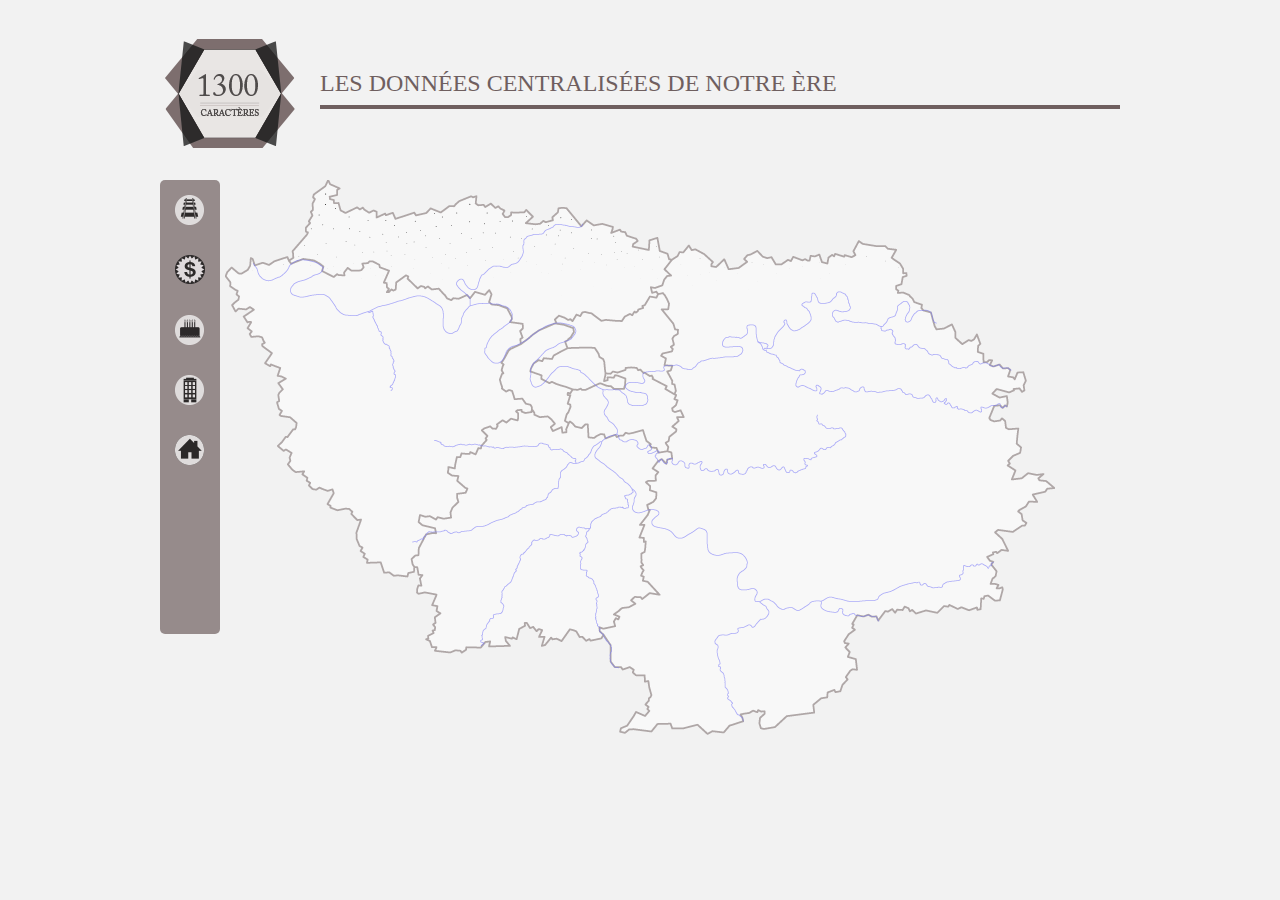
<file: index.html>
<!DOCTYPE html>
<html lang="en">
  <head>
    <meta charset="utf-8">
    <title>Treize Cents Caractères</title>

    <link href="css/style.css" rel="stylesheet" media="screen">
    <link href="css/colorbrewer.css" rel="stylesheet" media="screen">

    <script src="js/d3.v3.min.js"></script>
    <script src="js/colorbrewer.js"></script>
    <script src="js/jquery.min.js"></script>

  </head>
  <body>
    <header>
      <div id="logo">
      </div>

      <div id="title">
        Les données centralisées de notre ère
      </div>

    </header>

    <section>
      
      <div id="criterias">
        <ul>
          <li>
            <a href="#" class="first">
              <img src="img/logo-trans1.png">
              <img src="img/logo-trans2.png">
              Couverture des transports
            </a>
          </li>
          <li>
            <a href="#" class="second">
              <img src="img/dollar1.png">
              <img src="img/dollar2.png">
              Salaire médian
            </a>
          </li>
          <li>
            <a href="#" class="third">
              <img src="img/logo-birth1.png">
              <img src="img/logo-birth2.png">
              Indicateur de jeunesse
            </a>
          </li>
          <li>
            <a href="#" class="fourth">
              <img src="img/logo-build1.png">
              <img src="img/logo-build2.png">
              Logements sociaux
            </a>
          </li>
          <li>
            <a href="#" class="fifth">
              <img src="img/logo-home1.png">
              <img src="img/logo-home2.png">
              Évolution de la population
            </a>
          </li>
        </ul>

        <div id="legend">
          <svg class="default" width="30" height="120" >
            <rect class="q3-4" width="30" height="30" />
            <rect class="q2-4" width="30" height="30" y="30" />
            <rect class="q1-4" width="30" height="30" y="60" />
            <rect class="q0-4" width="30" height="30" y="90" />
          </svg>
        </div>
      </div>

      <div id="map">
      </div>

    </section>

    <script src="js/main.js"></script>
  </body>
</html>
</file>
<file: css/style.css>
text {
  text-anchor: middle;
}

.default rect {
  fill: none;
}

circle.default {
  fill: #6f5f5f;
}

html {
  background-color: #f2f2f2;
  margin: 0;
  padding: 0;

  font-family: "Trebuchet MS";
}

ul {
  list-style-type: none;
  padding: 0;
  margin: 0;
}

body {
  width: 960px;
  margin: auto;
}

a {
  color: black;
  text-decoration: none;
}

#logo {
  height: 140px;
  width: 140px;
  float: left;
  background: url("../img/logo.png");
}

header {
  margin: 20px 0;
}

header:after {
  content: "";
  display: table;
  clear: both;
}

#title {
  height: 35px;
  width: 800px;
  float: left;
  margin-left: 20px;
  font-size: 1.5rem;
  color: #6f5f5f;
  border-bottom: 4px solid #6f5f5f;
  padding-top: 50px;
  text-transform: uppercase;
}

#chooser {
  float: right;
  text-align: center; 
  padding-top: 10px;
}

#chooser li {
  height: 20px;
  width: 20px;
  display: inline-block;
  border: 1px solid #6f5f5f;
}

#chooser li#theme1 {
  background-color: white;
}

#chooser li#theme2 {
  background-color: black;
}

#criterias {
  background-color: rgba(111, 95, 95, 0.7);
  float: left;

  overflow: hidden;
  position: absolute;

  border-radius: 5px;
}

#criterias #legend {
  width: 60px;
  text-align: center;
  padding: 15px 0;
}

#criterias a {
  display: block;
  padding: 15px;
  text-transform: uppercase;
  color: white;
  opacity: 0.7;
}

#criterias a:hover {
  background-color: #6f5f5f;
  border-radius: 5px;
  opacity: 1.0;
}

#criterias a.active {
  color: black;
  opacity: 1.0;
}

#criterias li {
  white-space: nowrap;
}

#criterias li img {
  vertical-align: middle;
  width: 30px;
  margin-right: 15px;
}

#map {
  width: 830px;
  height: 555px;
  margin: auto;
}

#map img {
  width: 100%;
}
</file>
<file: css/colorbrewer.css>
/* This product includes color specifications and designs developed by Cynthia Brewer (http://colorbrewer.org/). */
.YlGn .q0-3{fill:rgb(247,252,185)}
.YlGn .q1-3{fill:rgb(173,221,142)}
.YlGn .q2-3{fill:rgb(49,163,84)}
.YlGn .q0-4{fill:rgb(255,255,204)}
.YlGn .q1-4{fill:rgb(194,230,153)}
.YlGn .q2-4{fill:rgb(120,198,121)}
.YlGn .q3-4{fill:rgb(35,132,67)}
.YlGn .q0-5{fill:rgb(255,255,204)}
.YlGn .q1-5{fill:rgb(194,230,153)}
.YlGn .q2-5{fill:rgb(120,198,121)}
.YlGn .q3-5{fill:rgb(49,163,84)}
.YlGn .q4-5{fill:rgb(0,104,55)}
.YlGn .q0-6{fill:rgb(255,255,204)}
.YlGn .q1-6{fill:rgb(217,240,163)}
.YlGn .q2-6{fill:rgb(173,221,142)}
.YlGn .q3-6{fill:rgb(120,198,121)}
.YlGn .q4-6{fill:rgb(49,163,84)}
.YlGn .q5-6{fill:rgb(0,104,55)}
.YlGn .q0-7{fill:rgb(255,255,204)}
.YlGn .q1-7{fill:rgb(217,240,163)}
.YlGn .q2-7{fill:rgb(173,221,142)}
.YlGn .q3-7{fill:rgb(120,198,121)}
.YlGn .q4-7{fill:rgb(65,171,93)}
.YlGn .q5-7{fill:rgb(35,132,67)}
.YlGn .q6-7{fill:rgb(0,90,50)}
.YlGn .q0-8{fill:rgb(255,255,229)}
.YlGn .q1-8{fill:rgb(247,252,185)}
.YlGn .q2-8{fill:rgb(217,240,163)}
.YlGn .q3-8{fill:rgb(173,221,142)}
.YlGn .q4-8{fill:rgb(120,198,121)}
.YlGn .q5-8{fill:rgb(65,171,93)}
.YlGn .q6-8{fill:rgb(35,132,67)}
.YlGn .q7-8{fill:rgb(0,90,50)}
.YlGn .q0-9{fill:rgb(255,255,229)}
.YlGn .q1-9{fill:rgb(247,252,185)}
.YlGn .q2-9{fill:rgb(217,240,163)}
.YlGn .q3-9{fill:rgb(173,221,142)}
.YlGn .q4-9{fill:rgb(120,198,121)}
.YlGn .q5-9{fill:rgb(65,171,93)}
.YlGn .q6-9{fill:rgb(35,132,67)}
.YlGn .q7-9{fill:rgb(0,104,55)}
.YlGn .q8-9{fill:rgb(0,69,41)}
.YlGnBu .q0-3{fill:rgb(237,248,177)}
.YlGnBu .q1-3{fill:rgb(127,205,187)}
.YlGnBu .q2-3{fill:rgb(44,127,184)}
.YlGnBu .q0-4{fill:rgb(255,255,204)}
.YlGnBu .q1-4{fill:rgb(161,218,180)}
.YlGnBu .q2-4{fill:rgb(65,182,196)}
.YlGnBu .q3-4{fill:rgb(34,94,168)}
.YlGnBu .q0-5{fill:rgb(255,255,204)}
.YlGnBu .q1-5{fill:rgb(161,218,180)}
.YlGnBu .q2-5{fill:rgb(65,182,196)}
.YlGnBu .q3-5{fill:rgb(44,127,184)}
.YlGnBu .q4-5{fill:rgb(37,52,148)}
.YlGnBu .q0-6{fill:rgb(255,255,204)}
.YlGnBu .q1-6{fill:rgb(199,233,180)}
.YlGnBu .q2-6{fill:rgb(127,205,187)}
.YlGnBu .q3-6{fill:rgb(65,182,196)}
.YlGnBu .q4-6{fill:rgb(44,127,184)}
.YlGnBu .q5-6{fill:rgb(37,52,148)}
.YlGnBu .q0-7{fill:rgb(255,255,204)}
.YlGnBu .q1-7{fill:rgb(199,233,180)}
.YlGnBu .q2-7{fill:rgb(127,205,187)}
.YlGnBu .q3-7{fill:rgb(65,182,196)}
.YlGnBu .q4-7{fill:rgb(29,145,192)}
.YlGnBu .q5-7{fill:rgb(34,94,168)}
.YlGnBu .q6-7{fill:rgb(12,44,132)}
.YlGnBu .q0-8{fill:rgb(255,255,217)}
.YlGnBu .q1-8{fill:rgb(237,248,177)}
.YlGnBu .q2-8{fill:rgb(199,233,180)}
.YlGnBu .q3-8{fill:rgb(127,205,187)}
.YlGnBu .q4-8{fill:rgb(65,182,196)}
.YlGnBu .q5-8{fill:rgb(29,145,192)}
.YlGnBu .q6-8{fill:rgb(34,94,168)}
.YlGnBu .q7-8{fill:rgb(12,44,132)}
.YlGnBu .q0-9{fill:rgb(255,255,217)}
.YlGnBu .q1-9{fill:rgb(237,248,177)}
.YlGnBu .q2-9{fill:rgb(199,233,180)}
.YlGnBu .q3-9{fill:rgb(127,205,187)}
.YlGnBu .q4-9{fill:rgb(65,182,196)}
.YlGnBu .q5-9{fill:rgb(29,145,192)}
.YlGnBu .q6-9{fill:rgb(34,94,168)}
.YlGnBu .q7-9{fill:rgb(37,52,148)}
.YlGnBu .q8-9{fill:rgb(8,29,88)}
.GnBu .q0-3{fill:rgb(224,243,219)}
.GnBu .q1-3{fill:rgb(168,221,181)}
.GnBu .q2-3{fill:rgb(67,162,202)}
.GnBu .q0-4{fill:rgb(240,249,232)}
.GnBu .q1-4{fill:rgb(186,228,188)}
.GnBu .q2-4{fill:rgb(123,204,196)}
.GnBu .q3-4{fill:rgb(43,140,190)}
.GnBu .q0-5{fill:rgb(240,249,232)}
.GnBu .q1-5{fill:rgb(186,228,188)}
.GnBu .q2-5{fill:rgb(123,204,196)}
.GnBu .q3-5{fill:rgb(67,162,202)}
.GnBu .q4-5{fill:rgb(8,104,172)}
.GnBu .q0-6{fill:rgb(240,249,232)}
.GnBu .q1-6{fill:rgb(204,235,197)}
.GnBu .q2-6{fill:rgb(168,221,181)}
.GnBu .q3-6{fill:rgb(123,204,196)}
.GnBu .q4-6{fill:rgb(67,162,202)}
.GnBu .q5-6{fill:rgb(8,104,172)}
.GnBu .q0-7{fill:rgb(240,249,232)}
.GnBu .q1-7{fill:rgb(204,235,197)}
.GnBu .q2-7{fill:rgb(168,221,181)}
.GnBu .q3-7{fill:rgb(123,204,196)}
.GnBu .q4-7{fill:rgb(78,179,211)}
.GnBu .q5-7{fill:rgb(43,140,190)}
.GnBu .q6-7{fill:rgb(8,88,158)}
.GnBu .q0-8{fill:rgb(247,252,240)}
.GnBu .q1-8{fill:rgb(224,243,219)}
.GnBu .q2-8{fill:rgb(204,235,197)}
.GnBu .q3-8{fill:rgb(168,221,181)}
.GnBu .q4-8{fill:rgb(123,204,196)}
.GnBu .q5-8{fill:rgb(78,179,211)}
.GnBu .q6-8{fill:rgb(43,140,190)}
.GnBu .q7-8{fill:rgb(8,88,158)}
.GnBu .q0-9{fill:rgb(247,252,240)}
.GnBu .q1-9{fill:rgb(224,243,219)}
.GnBu .q2-9{fill:rgb(204,235,197)}
.GnBu .q3-9{fill:rgb(168,221,181)}
.GnBu .q4-9{fill:rgb(123,204,196)}
.GnBu .q5-9{fill:rgb(78,179,211)}
.GnBu .q6-9{fill:rgb(43,140,190)}
.GnBu .q7-9{fill:rgb(8,104,172)}
.GnBu .q8-9{fill:rgb(8,64,129)}
.BuGn .q0-3{fill:rgb(229,245,249)}
.BuGn .q1-3{fill:rgb(153,216,201)}
.BuGn .q2-3{fill:rgb(44,162,95)}
.BuGn .q0-4{fill:rgb(237,248,251)}
.BuGn .q1-4{fill:rgb(178,226,226)}
.BuGn .q2-4{fill:rgb(102,194,164)}
.BuGn .q3-4{fill:rgb(35,139,69)}
.BuGn .q0-5{fill:rgb(237,248,251)}
.BuGn .q1-5{fill:rgb(178,226,226)}
.BuGn .q2-5{fill:rgb(102,194,164)}
.BuGn .q3-5{fill:rgb(44,162,95)}
.BuGn .q4-5{fill:rgb(0,109,44)}
.BuGn .q0-6{fill:rgb(237,248,251)}
.BuGn .q1-6{fill:rgb(204,236,230)}
.BuGn .q2-6{fill:rgb(153,216,201)}
.BuGn .q3-6{fill:rgb(102,194,164)}
.BuGn .q4-6{fill:rgb(44,162,95)}
.BuGn .q5-6{fill:rgb(0,109,44)}
.BuGn .q0-7{fill:rgb(237,248,251)}
.BuGn .q1-7{fill:rgb(204,236,230)}
.BuGn .q2-7{fill:rgb(153,216,201)}
.BuGn .q3-7{fill:rgb(102,194,164)}
.BuGn .q4-7{fill:rgb(65,174,118)}
.BuGn .q5-7{fill:rgb(35,139,69)}
.BuGn .q6-7{fill:rgb(0,88,36)}
.BuGn .q0-8{fill:rgb(247,252,253)}
.BuGn .q1-8{fill:rgb(229,245,249)}
.BuGn .q2-8{fill:rgb(204,236,230)}
.BuGn .q3-8{fill:rgb(153,216,201)}
.BuGn .q4-8{fill:rgb(102,194,164)}
.BuGn .q5-8{fill:rgb(65,174,118)}
.BuGn .q6-8{fill:rgb(35,139,69)}
.BuGn .q7-8{fill:rgb(0,88,36)}
.BuGn .q0-9{fill:rgb(247,252,253)}
.BuGn .q1-9{fill:rgb(229,245,249)}
.BuGn .q2-9{fill:rgb(204,236,230)}
.BuGn .q3-9{fill:rgb(153,216,201)}
.BuGn .q4-9{fill:rgb(102,194,164)}
.BuGn .q5-9{fill:rgb(65,174,118)}
.BuGn .q6-9{fill:rgb(35,139,69)}
.BuGn .q7-9{fill:rgb(0,109,44)}
.BuGn .q8-9{fill:rgb(0,68,27)}
.PuBuGn .q0-3{fill:rgb(236,226,240)}
.PuBuGn .q1-3{fill:rgb(166,189,219)}
.PuBuGn .q2-3{fill:rgb(28,144,153)}
.PuBuGn .q0-4{fill:rgb(246,239,247)}
.PuBuGn .q1-4{fill:rgb(189,201,225)}
.PuBuGn .q2-4{fill:rgb(103,169,207)}
.PuBuGn .q3-4{fill:rgb(2,129,138)}
.PuBuGn .q0-5{fill:rgb(246,239,247)}
.PuBuGn .q1-5{fill:rgb(189,201,225)}
.PuBuGn .q2-5{fill:rgb(103,169,207)}
.PuBuGn .q3-5{fill:rgb(28,144,153)}
.PuBuGn .q4-5{fill:rgb(1,108,89)}
.PuBuGn .q0-6{fill:rgb(246,239,247)}
.PuBuGn .q1-6{fill:rgb(208,209,230)}
.PuBuGn .q2-6{fill:rgb(166,189,219)}
.PuBuGn .q3-6{fill:rgb(103,169,207)}
.PuBuGn .q4-6{fill:rgb(28,144,153)}
.PuBuGn .q5-6{fill:rgb(1,108,89)}
.PuBuGn .q0-7{fill:rgb(246,239,247)}
.PuBuGn .q1-7{fill:rgb(208,209,230)}
.PuBuGn .q2-7{fill:rgb(166,189,219)}
.PuBuGn .q3-7{fill:rgb(103,169,207)}
.PuBuGn .q4-7{fill:rgb(54,144,192)}
.PuBuGn .q5-7{fill:rgb(2,129,138)}
.PuBuGn .q6-7{fill:rgb(1,100,80)}
.PuBuGn .q0-8{fill:rgb(255,247,251)}
.PuBuGn .q1-8{fill:rgb(236,226,240)}
.PuBuGn .q2-8{fill:rgb(208,209,230)}
.PuBuGn .q3-8{fill:rgb(166,189,219)}
.PuBuGn .q4-8{fill:rgb(103,169,207)}
.PuBuGn .q5-8{fill:rgb(54,144,192)}
.PuBuGn .q6-8{fill:rgb(2,129,138)}
.PuBuGn .q7-8{fill:rgb(1,100,80)}
.PuBuGn .q0-9{fill:rgb(255,247,251)}
.PuBuGn .q1-9{fill:rgb(236,226,240)}
.PuBuGn .q2-9{fill:rgb(208,209,230)}
.PuBuGn .q3-9{fill:rgb(166,189,219)}
.PuBuGn .q4-9{fill:rgb(103,169,207)}
.PuBuGn .q5-9{fill:rgb(54,144,192)}
.PuBuGn .q6-9{fill:rgb(2,129,138)}
.PuBuGn .q7-9{fill:rgb(1,108,89)}
.PuBuGn .q8-9{fill:rgb(1,70,54)}
.PuBu .q0-3{fill:rgb(236,231,242)}
.PuBu .q1-3{fill:rgb(166,189,219)}
.PuBu .q2-3{fill:rgb(43,140,190)}
.PuBu .q0-4{fill:rgb(241,238,246)}
.PuBu .q1-4{fill:rgb(189,201,225)}
.PuBu .q2-4{fill:rgb(116,169,207)}
.PuBu .q3-4{fill:rgb(5,112,176)}
.PuBu .q0-5{fill:rgb(241,238,246)}
.PuBu .q1-5{fill:rgb(189,201,225)}
.PuBu .q2-5{fill:rgb(116,169,207)}
.PuBu .q3-5{fill:rgb(43,140,190)}
.PuBu .q4-5{fill:rgb(4,90,141)}
.PuBu .q0-6{fill:rgb(241,238,246)}
.PuBu .q1-6{fill:rgb(208,209,230)}
.PuBu .q2-6{fill:rgb(166,189,219)}
.PuBu .q3-6{fill:rgb(116,169,207)}
.PuBu .q4-6{fill:rgb(43,140,190)}
.PuBu .q5-6{fill:rgb(4,90,141)}
.PuBu .q0-7{fill:rgb(241,238,246)}
.PuBu .q1-7{fill:rgb(208,209,230)}
.PuBu .q2-7{fill:rgb(166,189,219)}
.PuBu .q3-7{fill:rgb(116,169,207)}
.PuBu .q4-7{fill:rgb(54,144,192)}
.PuBu .q5-7{fill:rgb(5,112,176)}
.PuBu .q6-7{fill:rgb(3,78,123)}
.PuBu .q0-8{fill:rgb(255,247,251)}
.PuBu .q1-8{fill:rgb(236,231,242)}
.PuBu .q2-8{fill:rgb(208,209,230)}
.PuBu .q3-8{fill:rgb(166,189,219)}
.PuBu .q4-8{fill:rgb(116,169,207)}
.PuBu .q5-8{fill:rgb(54,144,192)}
.PuBu .q6-8{fill:rgb(5,112,176)}
.PuBu .q7-8{fill:rgb(3,78,123)}
.PuBu .q0-9{fill:rgb(255,247,251)}
.PuBu .q1-9{fill:rgb(236,231,242)}
.PuBu .q2-9{fill:rgb(208,209,230)}
.PuBu .q3-9{fill:rgb(166,189,219)}
.PuBu .q4-9{fill:rgb(116,169,207)}
.PuBu .q5-9{fill:rgb(54,144,192)}
.PuBu .q6-9{fill:rgb(5,112,176)}
.PuBu .q7-9{fill:rgb(4,90,141)}
.PuBu .q8-9{fill:rgb(2,56,88)}
.BuPu .q0-3{fill:rgb(224,236,244)}
.BuPu .q1-3{fill:rgb(158,188,218)}
.BuPu .q2-3{fill:rgb(136,86,167)}
.BuPu .q0-4{fill:rgb(237,248,251)}
.BuPu .q1-4{fill:rgb(179,205,227)}
.BuPu .q2-4{fill:rgb(140,150,198)}
.BuPu .q3-4{fill:rgb(136,65,157)}
.BuPu .q0-5{fill:rgb(237,248,251)}
.BuPu .q1-5{fill:rgb(179,205,227)}
.BuPu .q2-5{fill:rgb(140,150,198)}
.BuPu .q3-5{fill:rgb(136,86,167)}
.BuPu .q4-5{fill:rgb(129,15,124)}
.BuPu .q0-6{fill:rgb(237,248,251)}
.BuPu .q1-6{fill:rgb(191,211,230)}
.BuPu .q2-6{fill:rgb(158,188,218)}
.BuPu .q3-6{fill:rgb(140,150,198)}
.BuPu .q4-6{fill:rgb(136,86,167)}
.BuPu .q5-6{fill:rgb(129,15,124)}
.BuPu .q0-7{fill:rgb(237,248,251)}
.BuPu .q1-7{fill:rgb(191,211,230)}
.BuPu .q2-7{fill:rgb(158,188,218)}
.BuPu .q3-7{fill:rgb(140,150,198)}
.BuPu .q4-7{fill:rgb(140,107,177)}
.BuPu .q5-7{fill:rgb(136,65,157)}
.BuPu .q6-7{fill:rgb(110,1,107)}
.BuPu .q0-8{fill:rgb(247,252,253)}
.BuPu .q1-8{fill:rgb(224,236,244)}
.BuPu .q2-8{fill:rgb(191,211,230)}
.BuPu .q3-8{fill:rgb(158,188,218)}
.BuPu .q4-8{fill:rgb(140,150,198)}
.BuPu .q5-8{fill:rgb(140,107,177)}
.BuPu .q6-8{fill:rgb(136,65,157)}
.BuPu .q7-8{fill:rgb(110,1,107)}
.BuPu .q0-9{fill:rgb(247,252,253)}
.BuPu .q1-9{fill:rgb(224,236,244)}
.BuPu .q2-9{fill:rgb(191,211,230)}
.BuPu .q3-9{fill:rgb(158,188,218)}
.BuPu .q4-9{fill:rgb(140,150,198)}
.BuPu .q5-9{fill:rgb(140,107,177)}
.BuPu .q6-9{fill:rgb(136,65,157)}
.BuPu .q7-9{fill:rgb(129,15,124)}
.BuPu .q8-9{fill:rgb(77,0,75)}
.RdPu .q0-3{fill:rgb(253,224,221)}
.RdPu .q1-3{fill:rgb(250,159,181)}
.RdPu .q2-3{fill:rgb(197,27,138)}
.RdPu .q0-4{fill:rgb(254,235,226)}
.RdPu .q1-4{fill:rgb(251,180,185)}
.RdPu .q2-4{fill:rgb(247,104,161)}
.RdPu .q3-4{fill:rgb(174,1,126)}
.RdPu .q0-5{fill:rgb(254,235,226)}
.RdPu .q1-5{fill:rgb(251,180,185)}
.RdPu .q2-5{fill:rgb(247,104,161)}
.RdPu .q3-5{fill:rgb(197,27,138)}
.RdPu .q4-5{fill:rgb(122,1,119)}
.RdPu .q0-6{fill:rgb(254,235,226)}
.RdPu .q1-6{fill:rgb(252,197,192)}
.RdPu .q2-6{fill:rgb(250,159,181)}
.RdPu .q3-6{fill:rgb(247,104,161)}
.RdPu .q4-6{fill:rgb(197,27,138)}
.RdPu .q5-6{fill:rgb(122,1,119)}
.RdPu .q0-7{fill:rgb(254,235,226)}
.RdPu .q1-7{fill:rgb(252,197,192)}
.RdPu .q2-7{fill:rgb(250,159,181)}
.RdPu .q3-7{fill:rgb(247,104,161)}
.RdPu .q4-7{fill:rgb(221,52,151)}
.RdPu .q5-7{fill:rgb(174,1,126)}
.RdPu .q6-7{fill:rgb(122,1,119)}
.RdPu .q0-8{fill:rgb(255,247,243)}
.RdPu .q1-8{fill:rgb(253,224,221)}
.RdPu .q2-8{fill:rgb(252,197,192)}
.RdPu .q3-8{fill:rgb(250,159,181)}
.RdPu .q4-8{fill:rgb(247,104,161)}
.RdPu .q5-8{fill:rgb(221,52,151)}
.RdPu .q6-8{fill:rgb(174,1,126)}
.RdPu .q7-8{fill:rgb(122,1,119)}
.RdPu .q0-9{fill:rgb(255,247,243)}
.RdPu .q1-9{fill:rgb(253,224,221)}
.RdPu .q2-9{fill:rgb(252,197,192)}
.RdPu .q3-9{fill:rgb(250,159,181)}
.RdPu .q4-9{fill:rgb(247,104,161)}
.RdPu .q5-9{fill:rgb(221,52,151)}
.RdPu .q6-9{fill:rgb(174,1,126)}
.RdPu .q7-9{fill:rgb(122,1,119)}
.RdPu .q8-9{fill:rgb(73,0,106)}
.PuRd .q0-3{fill:rgb(231,225,239)}
.PuRd .q1-3{fill:rgb(201,148,199)}
.PuRd .q2-3{fill:rgb(221,28,119)}
.PuRd .q0-4{fill:rgb(241,238,246)}
.PuRd .q1-4{fill:rgb(215,181,216)}
.PuRd .q2-4{fill:rgb(223,101,176)}
.PuRd .q3-4{fill:rgb(206,18,86)}
.PuRd .q0-5{fill:rgb(241,238,246)}
.PuRd .q1-5{fill:rgb(215,181,216)}
.PuRd .q2-5{fill:rgb(223,101,176)}
.PuRd .q3-5{fill:rgb(221,28,119)}
.PuRd .q4-5{fill:rgb(152,0,67)}
.PuRd .q0-6{fill:rgb(241,238,246)}
.PuRd .q1-6{fill:rgb(212,185,218)}
.PuRd .q2-6{fill:rgb(201,148,199)}
.PuRd .q3-6{fill:rgb(223,101,176)}
.PuRd .q4-6{fill:rgb(221,28,119)}
.PuRd .q5-6{fill:rgb(152,0,67)}
.PuRd .q0-7{fill:rgb(241,238,246)}
.PuRd .q1-7{fill:rgb(212,185,218)}
.PuRd .q2-7{fill:rgb(201,148,199)}
.PuRd .q3-7{fill:rgb(223,101,176)}
.PuRd .q4-7{fill:rgb(231,41,138)}
.PuRd .q5-7{fill:rgb(206,18,86)}
.PuRd .q6-7{fill:rgb(145,0,63)}
.PuRd .q0-8{fill:rgb(247,244,249)}
.PuRd .q1-8{fill:rgb(231,225,239)}
.PuRd .q2-8{fill:rgb(212,185,218)}
.PuRd .q3-8{fill:rgb(201,148,199)}
.PuRd .q4-8{fill:rgb(223,101,176)}
.PuRd .q5-8{fill:rgb(231,41,138)}
.PuRd .q6-8{fill:rgb(206,18,86)}
.PuRd .q7-8{fill:rgb(145,0,63)}
.PuRd .q0-9{fill:rgb(247,244,249)}
.PuRd .q1-9{fill:rgb(231,225,239)}
.PuRd .q2-9{fill:rgb(212,185,218)}
.PuRd .q3-9{fill:rgb(201,148,199)}
.PuRd .q4-9{fill:rgb(223,101,176)}
.PuRd .q5-9{fill:rgb(231,41,138)}
.PuRd .q6-9{fill:rgb(206,18,86)}
.PuRd .q7-9{fill:rgb(152,0,67)}
.PuRd .q8-9{fill:rgb(103,0,31)}
.OrRd .q0-3{fill:rgb(254,232,200)}
.OrRd .q1-3{fill:rgb(253,187,132)}
.OrRd .q2-3{fill:rgb(227,74,51)}
.OrRd .q0-4{fill:rgb(254,240,217)}
.OrRd .q1-4{fill:rgb(253,204,138)}
.OrRd .q2-4{fill:rgb(252,141,89)}
.OrRd .q3-4{fill:rgb(215,48,31)}
.OrRd .q0-5{fill:rgb(254,240,217)}
.OrRd .q1-5{fill:rgb(253,204,138)}
.OrRd .q2-5{fill:rgb(252,141,89)}
.OrRd .q3-5{fill:rgb(227,74,51)}
.OrRd .q4-5{fill:rgb(179,0,0)}
.OrRd .q0-6{fill:rgb(254,240,217)}
.OrRd .q1-6{fill:rgb(253,212,158)}
.OrRd .q2-6{fill:rgb(253,187,132)}
.OrRd .q3-6{fill:rgb(252,141,89)}
.OrRd .q4-6{fill:rgb(227,74,51)}
.OrRd .q5-6{fill:rgb(179,0,0)}
.OrRd .q0-7{fill:rgb(254,240,217)}
.OrRd .q1-7{fill:rgb(253,212,158)}
.OrRd .q2-7{fill:rgb(253,187,132)}
.OrRd .q3-7{fill:rgb(252,141,89)}
.OrRd .q4-7{fill:rgb(239,101,72)}
.OrRd .q5-7{fill:rgb(215,48,31)}
.OrRd .q6-7{fill:rgb(153,0,0)}
.OrRd .q0-8{fill:rgb(255,247,236)}
.OrRd .q1-8{fill:rgb(254,232,200)}
.OrRd .q2-8{fill:rgb(253,212,158)}
.OrRd .q3-8{fill:rgb(253,187,132)}
.OrRd .q4-8{fill:rgb(252,141,89)}
.OrRd .q5-8{fill:rgb(239,101,72)}
.OrRd .q6-8{fill:rgb(215,48,31)}
.OrRd .q7-8{fill:rgb(153,0,0)}
.OrRd .q0-9{fill:rgb(255,247,236)}
.OrRd .q1-9{fill:rgb(254,232,200)}
.OrRd .q2-9{fill:rgb(253,212,158)}
.OrRd .q3-9{fill:rgb(253,187,132)}
.OrRd .q4-9{fill:rgb(252,141,89)}
.OrRd .q5-9{fill:rgb(239,101,72)}
.OrRd .q6-9{fill:rgb(215,48,31)}
.OrRd .q7-9{fill:rgb(179,0,0)}
.OrRd .q8-9{fill:rgb(127,0,0)}
.YlOrRd .q0-3{fill:rgb(255,237,160)}
.YlOrRd .q1-3{fill:rgb(254,178,76)}
.YlOrRd .q2-3{fill:rgb(240,59,32)}
.YlOrRd .q0-4{fill:rgb(255,255,178)}
.YlOrRd .q1-4{fill:rgb(254,204,92)}
.YlOrRd .q2-4{fill:rgb(253,141,60)}
.YlOrRd .q3-4{fill:rgb(227,26,28)}
.YlOrRd .q0-5{fill:rgb(255,255,178)}
.YlOrRd .q1-5{fill:rgb(254,204,92)}
.YlOrRd .q2-5{fill:rgb(253,141,60)}
.YlOrRd .q3-5{fill:rgb(240,59,32)}
.YlOrRd .q4-5{fill:rgb(189,0,38)}
.YlOrRd .q0-6{fill:rgb(255,255,178)}
.YlOrRd .q1-6{fill:rgb(254,217,118)}
.YlOrRd .q2-6{fill:rgb(254,178,76)}
.YlOrRd .q3-6{fill:rgb(253,141,60)}
.YlOrRd .q4-6{fill:rgb(240,59,32)}
.YlOrRd .q5-6{fill:rgb(189,0,38)}
.YlOrRd .q0-7{fill:rgb(255,255,178)}
.YlOrRd .q1-7{fill:rgb(254,217,118)}
.YlOrRd .q2-7{fill:rgb(254,178,76)}
.YlOrRd .q3-7{fill:rgb(253,141,60)}
.YlOrRd .q4-7{fill:rgb(252,78,42)}
.YlOrRd .q5-7{fill:rgb(227,26,28)}
.YlOrRd .q6-7{fill:rgb(177,0,38)}
.YlOrRd .q0-8{fill:rgb(255,255,204)}
.YlOrRd .q1-8{fill:rgb(255,237,160)}
.YlOrRd .q2-8{fill:rgb(254,217,118)}
.YlOrRd .q3-8{fill:rgb(254,178,76)}
.YlOrRd .q4-8{fill:rgb(253,141,60)}
.YlOrRd .q5-8{fill:rgb(252,78,42)}
.YlOrRd .q6-8{fill:rgb(227,26,28)}
.YlOrRd .q7-8{fill:rgb(177,0,38)}
.YlOrRd .q0-9{fill:rgb(255,255,204)}
.YlOrRd .q1-9{fill:rgb(255,237,160)}
.YlOrRd .q2-9{fill:rgb(254,217,118)}
.YlOrRd .q3-9{fill:rgb(254,178,76)}
.YlOrRd .q4-9{fill:rgb(253,141,60)}
.YlOrRd .q5-9{fill:rgb(252,78,42)}
.YlOrRd .q6-9{fill:rgb(227,26,28)}
.YlOrRd .q7-9{fill:rgb(189,0,38)}
.YlOrRd .q8-9{fill:rgb(128,0,38)}
.YlOrBr .q0-3{fill:rgb(255,247,188)}
.YlOrBr .q1-3{fill:rgb(254,196,79)}
.YlOrBr .q2-3{fill:rgb(217,95,14)}
.YlOrBr .q0-4{fill:rgb(255,255,212)}
.YlOrBr .q1-4{fill:rgb(254,217,142)}
.YlOrBr .q2-4{fill:rgb(254,153,41)}
.YlOrBr .q3-4{fill:rgb(204,76,2)}
.YlOrBr .q0-5{fill:rgb(255,255,212)}
.YlOrBr .q1-5{fill:rgb(254,217,142)}
.YlOrBr .q2-5{fill:rgb(254,153,41)}
.YlOrBr .q3-5{fill:rgb(217,95,14)}
.YlOrBr .q4-5{fill:rgb(153,52,4)}
.YlOrBr .q0-6{fill:rgb(255,255,212)}
.YlOrBr .q1-6{fill:rgb(254,227,145)}
.YlOrBr .q2-6{fill:rgb(254,196,79)}
.YlOrBr .q3-6{fill:rgb(254,153,41)}
.YlOrBr .q4-6{fill:rgb(217,95,14)}
.YlOrBr .q5-6{fill:rgb(153,52,4)}
.YlOrBr .q0-7{fill:rgb(255,255,212)}
.YlOrBr .q1-7{fill:rgb(254,227,145)}
.YlOrBr .q2-7{fill:rgb(254,196,79)}
.YlOrBr .q3-7{fill:rgb(254,153,41)}
.YlOrBr .q4-7{fill:rgb(236,112,20)}
.YlOrBr .q5-7{fill:rgb(204,76,2)}
.YlOrBr .q6-7{fill:rgb(140,45,4)}
.YlOrBr .q0-8{fill:rgb(255,255,229)}
.YlOrBr .q1-8{fill:rgb(255,247,188)}
.YlOrBr .q2-8{fill:rgb(254,227,145)}
.YlOrBr .q3-8{fill:rgb(254,196,79)}
.YlOrBr .q4-8{fill:rgb(254,153,41)}
.YlOrBr .q5-8{fill:rgb(236,112,20)}
.YlOrBr .q6-8{fill:rgb(204,76,2)}
.YlOrBr .q7-8{fill:rgb(140,45,4)}
.YlOrBr .q0-9{fill:rgb(255,255,229)}
.YlOrBr .q1-9{fill:rgb(255,247,188)}
.YlOrBr .q2-9{fill:rgb(254,227,145)}
.YlOrBr .q3-9{fill:rgb(254,196,79)}
.YlOrBr .q4-9{fill:rgb(254,153,41)}
.YlOrBr .q5-9{fill:rgb(236,112,20)}
.YlOrBr .q6-9{fill:rgb(204,76,2)}
.YlOrBr .q7-9{fill:rgb(153,52,4)}
.YlOrBr .q8-9{fill:rgb(102,37,6)}
.Purples .q0-3{fill:rgb(239,237,245)}
.Purples .q1-3{fill:rgb(188,189,220)}
.Purples .q2-3{fill:rgb(117,107,177)}
.Purples .q0-4{fill:rgb(242,240,247)}
.Purples .q1-4{fill:rgb(203,201,226)}
.Purples .q2-4{fill:rgb(158,154,200)}
.Purples .q3-4{fill:rgb(106,81,163)}
.Purples .q0-5{fill:rgb(242,240,247)}
.Purples .q1-5{fill:rgb(203,201,226)}
.Purples .q2-5{fill:rgb(158,154,200)}
.Purples .q3-5{fill:rgb(117,107,177)}
.Purples .q4-5{fill:rgb(84,39,143)}
.Purples .q0-6{fill:rgb(242,240,247)}
.Purples .q1-6{fill:rgb(218,218,235)}
.Purples .q2-6{fill:rgb(188,189,220)}
.Purples .q3-6{fill:rgb(158,154,200)}
.Purples .q4-6{fill:rgb(117,107,177)}
.Purples .q5-6{fill:rgb(84,39,143)}
.Purples .q0-7{fill:rgb(242,240,247)}
.Purples .q1-7{fill:rgb(218,218,235)}
.Purples .q2-7{fill:rgb(188,189,220)}
.Purples .q3-7{fill:rgb(158,154,200)}
.Purples .q4-7{fill:rgb(128,125,186)}
.Purples .q5-7{fill:rgb(106,81,163)}
.Purples .q6-7{fill:rgb(74,20,134)}
.Purples .q0-8{fill:rgb(252,251,253)}
.Purples .q1-8{fill:rgb(239,237,245)}
.Purples .q2-8{fill:rgb(218,218,235)}
.Purples .q3-8{fill:rgb(188,189,220)}
.Purples .q4-8{fill:rgb(158,154,200)}
.Purples .q5-8{fill:rgb(128,125,186)}
.Purples .q6-8{fill:rgb(106,81,163)}
.Purples .q7-8{fill:rgb(74,20,134)}
.Purples .q0-9{fill:rgb(252,251,253)}
.Purples .q1-9{fill:rgb(239,237,245)}
.Purples .q2-9{fill:rgb(218,218,235)}
.Purples .q3-9{fill:rgb(188,189,220)}
.Purples .q4-9{fill:rgb(158,154,200)}
.Purples .q5-9{fill:rgb(128,125,186)}
.Purples .q6-9{fill:rgb(106,81,163)}
.Purples .q7-9{fill:rgb(84,39,143)}
.Purples .q8-9{fill:rgb(63,0,125)}
.Blues .q0-3{fill:rgb(222,235,247)}
.Blues .q1-3{fill:rgb(158,202,225)}
.Blues .q2-3{fill:rgb(49,130,189)}
.Blues .q0-4{fill:rgb(239,243,255)}
.Blues .q1-4{fill:rgb(189,215,231)}
.Blues .q2-4{fill:rgb(107,174,214)}
.Blues .q3-4{fill:rgb(33,113,181)}
.Blues .q0-5{fill:rgb(239,243,255)}
.Blues .q1-5{fill:rgb(189,215,231)}
.Blues .q2-5{fill:rgb(107,174,214)}
.Blues .q3-5{fill:rgb(49,130,189)}
.Blues .q4-5{fill:rgb(8,81,156)}
.Blues .q0-6{fill:rgb(239,243,255)}
.Blues .q1-6{fill:rgb(198,219,239)}
.Blues .q2-6{fill:rgb(158,202,225)}
.Blues .q3-6{fill:rgb(107,174,214)}
.Blues .q4-6{fill:rgb(49,130,189)}
.Blues .q5-6{fill:rgb(8,81,156)}
.Blues .q0-7{fill:rgb(239,243,255)}
.Blues .q1-7{fill:rgb(198,219,239)}
.Blues .q2-7{fill:rgb(158,202,225)}
.Blues .q3-7{fill:rgb(107,174,214)}
.Blues .q4-7{fill:rgb(66,146,198)}
.Blues .q5-7{fill:rgb(33,113,181)}
.Blues .q6-7{fill:rgb(8,69,148)}
.Blues .q0-8{fill:rgb(247,251,255)}
.Blues .q1-8{fill:rgb(222,235,247)}
.Blues .q2-8{fill:rgb(198,219,239)}
.Blues .q3-8{fill:rgb(158,202,225)}
.Blues .q4-8{fill:rgb(107,174,214)}
.Blues .q5-8{fill:rgb(66,146,198)}
.Blues .q6-8{fill:rgb(33,113,181)}
.Blues .q7-8{fill:rgb(8,69,148)}
.Blues .q0-9{fill:rgb(247,251,255)}
.Blues .q1-9{fill:rgb(222,235,247)}
.Blues .q2-9{fill:rgb(198,219,239)}
.Blues .q3-9{fill:rgb(158,202,225)}
.Blues .q4-9{fill:rgb(107,174,214)}
.Blues .q5-9{fill:rgb(66,146,198)}
.Blues .q6-9{fill:rgb(33,113,181)}
.Blues .q7-9{fill:rgb(8,81,156)}
.Blues .q8-9{fill:rgb(8,48,107)}
.Greens .q0-3{fill:rgb(229,245,224)}
.Greens .q1-3{fill:rgb(161,217,155)}
.Greens .q2-3{fill:rgb(49,163,84)}
.Greens .q0-4{fill:rgb(237,248,233)}
.Greens .q1-4{fill:rgb(186,228,179)}
.Greens .q2-4{fill:rgb(116,196,118)}
.Greens .q3-4{fill:rgb(35,139,69)}
.Greens .q0-5{fill:rgb(237,248,233)}
.Greens .q1-5{fill:rgb(186,228,179)}
.Greens .q2-5{fill:rgb(116,196,118)}
.Greens .q3-5{fill:rgb(49,163,84)}
.Greens .q4-5{fill:rgb(0,109,44)}
.Greens .q0-6{fill:rgb(237,248,233)}
.Greens .q1-6{fill:rgb(199,233,192)}
.Greens .q2-6{fill:rgb(161,217,155)}
.Greens .q3-6{fill:rgb(116,196,118)}
.Greens .q4-6{fill:rgb(49,163,84)}
.Greens .q5-6{fill:rgb(0,109,44)}
.Greens .q0-7{fill:rgb(237,248,233)}
.Greens .q1-7{fill:rgb(199,233,192)}
.Greens .q2-7{fill:rgb(161,217,155)}
.Greens .q3-7{fill:rgb(116,196,118)}
.Greens .q4-7{fill:rgb(65,171,93)}
.Greens .q5-7{fill:rgb(35,139,69)}
.Greens .q6-7{fill:rgb(0,90,50)}
.Greens .q0-8{fill:rgb(247,252,245)}
.Greens .q1-8{fill:rgb(229,245,224)}
.Greens .q2-8{fill:rgb(199,233,192)}
.Greens .q3-8{fill:rgb(161,217,155)}
.Greens .q4-8{fill:rgb(116,196,118)}
.Greens .q5-8{fill:rgb(65,171,93)}
.Greens .q6-8{fill:rgb(35,139,69)}
.Greens .q7-8{fill:rgb(0,90,50)}
.Greens .q0-9{fill:rgb(247,252,245)}
.Greens .q1-9{fill:rgb(229,245,224)}
.Greens .q2-9{fill:rgb(199,233,192)}
.Greens .q3-9{fill:rgb(161,217,155)}
.Greens .q4-9{fill:rgb(116,196,118)}
.Greens .q5-9{fill:rgb(65,171,93)}
.Greens .q6-9{fill:rgb(35,139,69)}
.Greens .q7-9{fill:rgb(0,109,44)}
.Greens .q8-9{fill:rgb(0,68,27)}
.Oranges .q0-3{fill:rgb(254,230,206)}
.Oranges .q1-3{fill:rgb(253,174,107)}
.Oranges .q2-3{fill:rgb(230,85,13)}
.Oranges .q0-4{fill:rgb(254,237,222)}
.Oranges .q1-4{fill:rgb(253,190,133)}
.Oranges .q2-4{fill:rgb(253,141,60)}
.Oranges .q3-4{fill:rgb(217,71,1)}
.Oranges .q0-5{fill:rgb(254,237,222)}
.Oranges .q1-5{fill:rgb(253,190,133)}
.Oranges .q2-5{fill:rgb(253,141,60)}
.Oranges .q3-5{fill:rgb(230,85,13)}
.Oranges .q4-5{fill:rgb(166,54,3)}
.Oranges .q0-6{fill:rgb(254,237,222)}
.Oranges .q1-6{fill:rgb(253,208,162)}
.Oranges .q2-6{fill:rgb(253,174,107)}
.Oranges .q3-6{fill:rgb(253,141,60)}
.Oranges .q4-6{fill:rgb(230,85,13)}
.Oranges .q5-6{fill:rgb(166,54,3)}
.Oranges .q0-7{fill:rgb(254,237,222)}
.Oranges .q1-7{fill:rgb(253,208,162)}
.Oranges .q2-7{fill:rgb(253,174,107)}
.Oranges .q3-7{fill:rgb(253,141,60)}
.Oranges .q4-7{fill:rgb(241,105,19)}
.Oranges .q5-7{fill:rgb(217,72,1)}
.Oranges .q6-7{fill:rgb(140,45,4)}
.Oranges .q0-8{fill:rgb(255,245,235)}
.Oranges .q1-8{fill:rgb(254,230,206)}
.Oranges .q2-8{fill:rgb(253,208,162)}
.Oranges .q3-8{fill:rgb(253,174,107)}
.Oranges .q4-8{fill:rgb(253,141,60)}
.Oranges .q5-8{fill:rgb(241,105,19)}
.Oranges .q6-8{fill:rgb(217,72,1)}
.Oranges .q7-8{fill:rgb(140,45,4)}
.Oranges .q0-9{fill:rgb(255,245,235)}
.Oranges .q1-9{fill:rgb(254,230,206)}
.Oranges .q2-9{fill:rgb(253,208,162)}
.Oranges .q3-9{fill:rgb(253,174,107)}
.Oranges .q4-9{fill:rgb(253,141,60)}
.Oranges .q5-9{fill:rgb(241,105,19)}
.Oranges .q6-9{fill:rgb(217,72,1)}
.Oranges .q7-9{fill:rgb(166,54,3)}
.Oranges .q8-9{fill:rgb(127,39,4)}
.Reds .q0-3{fill:rgb(254,224,210)}
.Reds .q1-3{fill:rgb(252,146,114)}
.Reds .q2-3{fill:rgb(222,45,38)}
.Reds .q0-4{fill:rgb(254,229,217)}
.Reds .q1-4{fill:rgb(252,174,145)}
.Reds .q2-4{fill:rgb(251,106,74)}
.Reds .q3-4{fill:rgb(203,24,29)}
.Reds .q0-5{fill:rgb(254,229,217)}
.Reds .q1-5{fill:rgb(252,174,145)}
.Reds .q2-5{fill:rgb(251,106,74)}
.Reds .q3-5{fill:rgb(222,45,38)}
.Reds .q4-5{fill:rgb(165,15,21)}
.Reds .q0-6{fill:rgb(254,229,217)}
.Reds .q1-6{fill:rgb(252,187,161)}
.Reds .q2-6{fill:rgb(252,146,114)}
.Reds .q3-6{fill:rgb(251,106,74)}
.Reds .q4-6{fill:rgb(222,45,38)}
.Reds .q5-6{fill:rgb(165,15,21)}
.Reds .q0-7{fill:rgb(254,229,217)}
.Reds .q1-7{fill:rgb(252,187,161)}
.Reds .q2-7{fill:rgb(252,146,114)}
.Reds .q3-7{fill:rgb(251,106,74)}
.Reds .q4-7{fill:rgb(239,59,44)}
.Reds .q5-7{fill:rgb(203,24,29)}
.Reds .q6-7{fill:rgb(153,0,13)}
.Reds .q0-8{fill:rgb(255,245,240)}
.Reds .q1-8{fill:rgb(254,224,210)}
.Reds .q2-8{fill:rgb(252,187,161)}
.Reds .q3-8{fill:rgb(252,146,114)}
.Reds .q4-8{fill:rgb(251,106,74)}
.Reds .q5-8{fill:rgb(239,59,44)}
.Reds .q6-8{fill:rgb(203,24,29)}
.Reds .q7-8{fill:rgb(153,0,13)}
.Reds .q0-9{fill:rgb(255,245,240)}
.Reds .q1-9{fill:rgb(254,224,210)}
.Reds .q2-9{fill:rgb(252,187,161)}
.Reds .q3-9{fill:rgb(252,146,114)}
.Reds .q4-9{fill:rgb(251,106,74)}
.Reds .q5-9{fill:rgb(239,59,44)}
.Reds .q6-9{fill:rgb(203,24,29)}
.Reds .q7-9{fill:rgb(165,15,21)}
.Reds .q8-9{fill:rgb(103,0,13)}
.Greys .q0-3{fill:rgb(240,240,240)}
.Greys .q1-3{fill:rgb(189,189,189)}
.Greys .q2-3{fill:rgb(99,99,99)}
.Greys .q0-4{fill:rgb(247,247,247)}
.Greys .q1-4{fill:rgb(204,204,204)}
.Greys .q2-4{fill:rgb(150,150,150)}
.Greys .q3-4{fill:rgb(82,82,82)}
.Greys .q0-5{fill:rgb(247,247,247)}
.Greys .q1-5{fill:rgb(204,204,204)}
.Greys .q2-5{fill:rgb(150,150,150)}
.Greys .q3-5{fill:rgb(99,99,99)}
.Greys .q4-5{fill:rgb(37,37,37)}
.Greys .q0-6{fill:rgb(247,247,247)}
.Greys .q1-6{fill:rgb(217,217,217)}
.Greys .q2-6{fill:rgb(189,189,189)}
.Greys .q3-6{fill:rgb(150,150,150)}
.Greys .q4-6{fill:rgb(99,99,99)}
.Greys .q5-6{fill:rgb(37,37,37)}
.Greys .q0-7{fill:rgb(247,247,247)}
.Greys .q1-7{fill:rgb(217,217,217)}
.Greys .q2-7{fill:rgb(189,189,189)}
.Greys .q3-7{fill:rgb(150,150,150)}
.Greys .q4-7{fill:rgb(115,115,115)}
.Greys .q5-7{fill:rgb(82,82,82)}
.Greys .q6-7{fill:rgb(37,37,37)}
.Greys .q0-8{fill:rgb(255,255,255)}
.Greys .q1-8{fill:rgb(240,240,240)}
.Greys .q2-8{fill:rgb(217,217,217)}
.Greys .q3-8{fill:rgb(189,189,189)}
.Greys .q4-8{fill:rgb(150,150,150)}
.Greys .q5-8{fill:rgb(115,115,115)}
.Greys .q6-8{fill:rgb(82,82,82)}
.Greys .q7-8{fill:rgb(37,37,37)}
.Greys .q0-9{fill:rgb(255,255,255)}
.Greys .q1-9{fill:rgb(240,240,240)}
.Greys .q2-9{fill:rgb(217,217,217)}
.Greys .q3-9{fill:rgb(189,189,189)}
.Greys .q4-9{fill:rgb(150,150,150)}
.Greys .q5-9{fill:rgb(115,115,115)}
.Greys .q6-9{fill:rgb(82,82,82)}
.Greys .q7-9{fill:rgb(37,37,37)}
.Greys .q8-9{fill:rgb(0,0,0)}
.PuOr .q0-3{fill:rgb(241,163,64)}
.PuOr .q1-3{fill:rgb(247,247,247)}
.PuOr .q2-3{fill:rgb(153,142,195)}
.PuOr .q0-4{fill:rgb(230,97,1)}
.PuOr .q1-4{fill:rgb(253,184,99)}
.PuOr .q2-4{fill:rgb(178,171,210)}
.PuOr .q3-4{fill:rgb(94,60,153)}
.PuOr .q0-5{fill:rgb(230,97,1)}
.PuOr .q1-5{fill:rgb(253,184,99)}
.PuOr .q2-5{fill:rgb(247,247,247)}
.PuOr .q3-5{fill:rgb(178,171,210)}
.PuOr .q4-5{fill:rgb(94,60,153)}
.PuOr .q0-6{fill:rgb(179,88,6)}
.PuOr .q1-6{fill:rgb(241,163,64)}
.PuOr .q2-6{fill:rgb(254,224,182)}
.PuOr .q3-6{fill:rgb(216,218,235)}
.PuOr .q4-6{fill:rgb(153,142,195)}
.PuOr .q5-6{fill:rgb(84,39,136)}
.PuOr .q0-7{fill:rgb(179,88,6)}
.PuOr .q1-7{fill:rgb(241,163,64)}
.PuOr .q2-7{fill:rgb(254,224,182)}
.PuOr .q3-7{fill:rgb(247,247,247)}
.PuOr .q4-7{fill:rgb(216,218,235)}
.PuOr .q5-7{fill:rgb(153,142,195)}
.PuOr .q6-7{fill:rgb(84,39,136)}
.PuOr .q0-8{fill:rgb(179,88,6)}
.PuOr .q1-8{fill:rgb(224,130,20)}
.PuOr .q2-8{fill:rgb(253,184,99)}
.PuOr .q3-8{fill:rgb(254,224,182)}
.PuOr .q4-8{fill:rgb(216,218,235)}
.PuOr .q5-8{fill:rgb(178,171,210)}
.PuOr .q6-8{fill:rgb(128,115,172)}
.PuOr .q7-8{fill:rgb(84,39,136)}
.PuOr .q0-9{fill:rgb(179,88,6)}
.PuOr .q1-9{fill:rgb(224,130,20)}
.PuOr .q2-9{fill:rgb(253,184,99)}
.PuOr .q3-9{fill:rgb(254,224,182)}
.PuOr .q4-9{fill:rgb(247,247,247)}
.PuOr .q5-9{fill:rgb(216,218,235)}
.PuOr .q6-9{fill:rgb(178,171,210)}
.PuOr .q7-9{fill:rgb(128,115,172)}
.PuOr .q8-9{fill:rgb(84,39,136)}
.PuOr .q0-10{fill:rgb(127,59,8)}
.PuOr .q1-10{fill:rgb(179,88,6)}
.PuOr .q2-10{fill:rgb(224,130,20)}
.PuOr .q3-10{fill:rgb(253,184,99)}
.PuOr .q4-10{fill:rgb(254,224,182)}
.PuOr .q5-10{fill:rgb(216,218,235)}
.PuOr .q6-10{fill:rgb(178,171,210)}
.PuOr .q7-10{fill:rgb(128,115,172)}
.PuOr .q8-10{fill:rgb(84,39,136)}
.PuOr .q9-10{fill:rgb(45,0,75)}
.PuOr .q0-11{fill:rgb(127,59,8)}
.PuOr .q1-11{fill:rgb(179,88,6)}
.PuOr .q2-11{fill:rgb(224,130,20)}
.PuOr .q3-11{fill:rgb(253,184,99)}
.PuOr .q4-11{fill:rgb(254,224,182)}
.PuOr .q5-11{fill:rgb(247,247,247)}
.PuOr .q6-11{fill:rgb(216,218,235)}
.PuOr .q7-11{fill:rgb(178,171,210)}
.PuOr .q8-11{fill:rgb(128,115,172)}
.PuOr .q9-11{fill:rgb(84,39,136)}
.PuOr .q10-11{fill:rgb(45,0,75)}
.BrBG .q0-3{fill:rgb(216,179,101)}
.BrBG .q1-3{fill:rgb(245,245,245)}
.BrBG .q2-3{fill:rgb(90,180,172)}
.BrBG .q0-4{fill:rgb(166,97,26)}
.BrBG .q1-4{fill:rgb(223,194,125)}
.BrBG .q2-4{fill:rgb(128,205,193)}
.BrBG .q3-4{fill:rgb(1,133,113)}
.BrBG .q0-5{fill:rgb(166,97,26)}
.BrBG .q1-5{fill:rgb(223,194,125)}
.BrBG .q2-5{fill:rgb(245,245,245)}
.BrBG .q3-5{fill:rgb(128,205,193)}
.BrBG .q4-5{fill:rgb(1,133,113)}
.BrBG .q0-6{fill:rgb(140,81,10)}
.BrBG .q1-6{fill:rgb(216,179,101)}
.BrBG .q2-6{fill:rgb(246,232,195)}
.BrBG .q3-6{fill:rgb(199,234,229)}
.BrBG .q4-6{fill:rgb(90,180,172)}
.BrBG .q5-6{fill:rgb(1,102,94)}
.BrBG .q0-7{fill:rgb(140,81,10)}
.BrBG .q1-7{fill:rgb(216,179,101)}
.BrBG .q2-7{fill:rgb(246,232,195)}
.BrBG .q3-7{fill:rgb(245,245,245)}
.BrBG .q4-7{fill:rgb(199,234,229)}
.BrBG .q5-7{fill:rgb(90,180,172)}
.BrBG .q6-7{fill:rgb(1,102,94)}
.BrBG .q0-8{fill:rgb(140,81,10)}
.BrBG .q1-8{fill:rgb(191,129,45)}
.BrBG .q2-8{fill:rgb(223,194,125)}
.BrBG .q3-8{fill:rgb(246,232,195)}
.BrBG .q4-8{fill:rgb(199,234,229)}
.BrBG .q5-8{fill:rgb(128,205,193)}
.BrBG .q6-8{fill:rgb(53,151,143)}
.BrBG .q7-8{fill:rgb(1,102,94)}
.BrBG .q0-9{fill:rgb(140,81,10)}
.BrBG .q1-9{fill:rgb(191,129,45)}
.BrBG .q2-9{fill:rgb(223,194,125)}
.BrBG .q3-9{fill:rgb(246,232,195)}
.BrBG .q4-9{fill:rgb(245,245,245)}
.BrBG .q5-9{fill:rgb(199,234,229)}
.BrBG .q6-9{fill:rgb(128,205,193)}
.BrBG .q7-9{fill:rgb(53,151,143)}
.BrBG .q8-9{fill:rgb(1,102,94)}
.BrBG .q0-10{fill:rgb(84,48,5)}
.BrBG .q1-10{fill:rgb(140,81,10)}
.BrBG .q2-10{fill:rgb(191,129,45)}
.BrBG .q3-10{fill:rgb(223,194,125)}
.BrBG .q4-10{fill:rgb(246,232,195)}
.BrBG .q5-10{fill:rgb(199,234,229)}
.BrBG .q6-10{fill:rgb(128,205,193)}
.BrBG .q7-10{fill:rgb(53,151,143)}
.BrBG .q8-10{fill:rgb(1,102,94)}
.BrBG .q9-10{fill:rgb(0,60,48)}
.BrBG .q0-11{fill:rgb(84,48,5)}
.BrBG .q1-11{fill:rgb(140,81,10)}
.BrBG .q2-11{fill:rgb(191,129,45)}
.BrBG .q3-11{fill:rgb(223,194,125)}
.BrBG .q4-11{fill:rgb(246,232,195)}
.BrBG .q5-11{fill:rgb(245,245,245)}
.BrBG .q6-11{fill:rgb(199,234,229)}
.BrBG .q7-11{fill:rgb(128,205,193)}
.BrBG .q8-11{fill:rgb(53,151,143)}
.BrBG .q9-11{fill:rgb(1,102,94)}
.BrBG .q10-11{fill:rgb(0,60,48)}
.PRGn .q0-3{fill:rgb(175,141,195)}
.PRGn .q1-3{fill:rgb(247,247,247)}
.PRGn .q2-3{fill:rgb(127,191,123)}
.PRGn .q0-4{fill:rgb(123,50,148)}
.PRGn .q1-4{fill:rgb(194,165,207)}
.PRGn .q2-4{fill:rgb(166,219,160)}
.PRGn .q3-4{fill:rgb(0,136,55)}
.PRGn .q0-5{fill:rgb(123,50,148)}
.PRGn .q1-5{fill:rgb(194,165,207)}
.PRGn .q2-5{fill:rgb(247,247,247)}
.PRGn .q3-5{fill:rgb(166,219,160)}
.PRGn .q4-5{fill:rgb(0,136,55)}
.PRGn .q0-6{fill:rgb(118,42,131)}
.PRGn .q1-6{fill:rgb(175,141,195)}
.PRGn .q2-6{fill:rgb(231,212,232)}
.PRGn .q3-6{fill:rgb(217,240,211)}
.PRGn .q4-6{fill:rgb(127,191,123)}
.PRGn .q5-6{fill:rgb(27,120,55)}
.PRGn .q0-7{fill:rgb(118,42,131)}
.PRGn .q1-7{fill:rgb(175,141,195)}
.PRGn .q2-7{fill:rgb(231,212,232)}
.PRGn .q3-7{fill:rgb(247,247,247)}
.PRGn .q4-7{fill:rgb(217,240,211)}
.PRGn .q5-7{fill:rgb(127,191,123)}
.PRGn .q6-7{fill:rgb(27,120,55)}
.PRGn .q0-8{fill:rgb(118,42,131)}
.PRGn .q1-8{fill:rgb(153,112,171)}
.PRGn .q2-8{fill:rgb(194,165,207)}
.PRGn .q3-8{fill:rgb(231,212,232)}
.PRGn .q4-8{fill:rgb(217,240,211)}
.PRGn .q5-8{fill:rgb(166,219,160)}
.PRGn .q6-8{fill:rgb(90,174,97)}
.PRGn .q7-8{fill:rgb(27,120,55)}
.PRGn .q0-9{fill:rgb(118,42,131)}
.PRGn .q1-9{fill:rgb(153,112,171)}
.PRGn .q2-9{fill:rgb(194,165,207)}
.PRGn .q3-9{fill:rgb(231,212,232)}
.PRGn .q4-9{fill:rgb(247,247,247)}
.PRGn .q5-9{fill:rgb(217,240,211)}
.PRGn .q6-9{fill:rgb(166,219,160)}
.PRGn .q7-9{fill:rgb(90,174,97)}
.PRGn .q8-9{fill:rgb(27,120,55)}
.PRGn .q0-10{fill:rgb(64,0,75)}
.PRGn .q1-10{fill:rgb(118,42,131)}
.PRGn .q2-10{fill:rgb(153,112,171)}
.PRGn .q3-10{fill:rgb(194,165,207)}
.PRGn .q4-10{fill:rgb(231,212,232)}
.PRGn .q5-10{fill:rgb(217,240,211)}
.PRGn .q6-10{fill:rgb(166,219,160)}
.PRGn .q7-10{fill:rgb(90,174,97)}
.PRGn .q8-10{fill:rgb(27,120,55)}
.PRGn .q9-10{fill:rgb(0,68,27)}
.PRGn .q0-11{fill:rgb(64,0,75)}
.PRGn .q1-11{fill:rgb(118,42,131)}
.PRGn .q2-11{fill:rgb(153,112,171)}
.PRGn .q3-11{fill:rgb(194,165,207)}
.PRGn .q4-11{fill:rgb(231,212,232)}
.PRGn .q5-11{fill:rgb(247,247,247)}
.PRGn .q6-11{fill:rgb(217,240,211)}
.PRGn .q7-11{fill:rgb(166,219,160)}
.PRGn .q8-11{fill:rgb(90,174,97)}
.PRGn .q9-11{fill:rgb(27,120,55)}
.PRGn .q10-11{fill:rgb(0,68,27)}
.PiYG .q0-3{fill:rgb(233,163,201)}
.PiYG .q1-3{fill:rgb(247,247,247)}
.PiYG .q2-3{fill:rgb(161,215,106)}
.PiYG .q0-4{fill:rgb(208,28,139)}
.PiYG .q1-4{fill:rgb(241,182,218)}
.PiYG .q2-4{fill:rgb(184,225,134)}
.PiYG .q3-4{fill:rgb(77,172,38)}
.PiYG .q0-5{fill:rgb(208,28,139)}
.PiYG .q1-5{fill:rgb(241,182,218)}
.PiYG .q2-5{fill:rgb(247,247,247)}
.PiYG .q3-5{fill:rgb(184,225,134)}
.PiYG .q4-5{fill:rgb(77,172,38)}
.PiYG .q0-6{fill:rgb(197,27,125)}
.PiYG .q1-6{fill:rgb(233,163,201)}
.PiYG .q2-6{fill:rgb(253,224,239)}
.PiYG .q3-6{fill:rgb(230,245,208)}
.PiYG .q4-6{fill:rgb(161,215,106)}
.PiYG .q5-6{fill:rgb(77,146,33)}
.PiYG .q0-7{fill:rgb(197,27,125)}
.PiYG .q1-7{fill:rgb(233,163,201)}
.PiYG .q2-7{fill:rgb(253,224,239)}
.PiYG .q3-7{fill:rgb(247,247,247)}
.PiYG .q4-7{fill:rgb(230,245,208)}
.PiYG .q5-7{fill:rgb(161,215,106)}
.PiYG .q6-7{fill:rgb(77,146,33)}
.PiYG .q0-8{fill:rgb(197,27,125)}
.PiYG .q1-8{fill:rgb(222,119,174)}
.PiYG .q2-8{fill:rgb(241,182,218)}
.PiYG .q3-8{fill:rgb(253,224,239)}
.PiYG .q4-8{fill:rgb(230,245,208)}
.PiYG .q5-8{fill:rgb(184,225,134)}
.PiYG .q6-8{fill:rgb(127,188,65)}
.PiYG .q7-8{fill:rgb(77,146,33)}
.PiYG .q0-9{fill:rgb(197,27,125)}
.PiYG .q1-9{fill:rgb(222,119,174)}
.PiYG .q2-9{fill:rgb(241,182,218)}
.PiYG .q3-9{fill:rgb(253,224,239)}
.PiYG .q4-9{fill:rgb(247,247,247)}
.PiYG .q5-9{fill:rgb(230,245,208)}
.PiYG .q6-9{fill:rgb(184,225,134)}
.PiYG .q7-9{fill:rgb(127,188,65)}
.PiYG .q8-9{fill:rgb(77,146,33)}
.PiYG .q0-10{fill:rgb(142,1,82)}
.PiYG .q1-10{fill:rgb(197,27,125)}
.PiYG .q2-10{fill:rgb(222,119,174)}
.PiYG .q3-10{fill:rgb(241,182,218)}
.PiYG .q4-10{fill:rgb(253,224,239)}
.PiYG .q5-10{fill:rgb(230,245,208)}
.PiYG .q6-10{fill:rgb(184,225,134)}
.PiYG .q7-10{fill:rgb(127,188,65)}
.PiYG .q8-10{fill:rgb(77,146,33)}
.PiYG .q9-10{fill:rgb(39,100,25)}
.PiYG .q0-11{fill:rgb(142,1,82)}
.PiYG .q1-11{fill:rgb(197,27,125)}
.PiYG .q2-11{fill:rgb(222,119,174)}
.PiYG .q3-11{fill:rgb(241,182,218)}
.PiYG .q4-11{fill:rgb(253,224,239)}
.PiYG .q5-11{fill:rgb(247,247,247)}
.PiYG .q6-11{fill:rgb(230,245,208)}
.PiYG .q7-11{fill:rgb(184,225,134)}
.PiYG .q8-11{fill:rgb(127,188,65)}
.PiYG .q9-11{fill:rgb(77,146,33)}
.PiYG .q10-11{fill:rgb(39,100,25)}
.RdBu .q0-3{fill:rgb(239,138,98)}
.RdBu .q1-3{fill:rgb(247,247,247)}
.RdBu .q2-3{fill:rgb(103,169,207)}
.RdBu .q0-4{fill:rgb(202,0,32)}
.RdBu .q1-4{fill:rgb(244,165,130)}
.RdBu .q2-4{fill:rgb(146,197,222)}
.RdBu .q3-4{fill:rgb(5,113,176)}
.RdBu .q0-5{fill:rgb(202,0,32)}
.RdBu .q1-5{fill:rgb(244,165,130)}
.RdBu .q2-5{fill:rgb(247,247,247)}
.RdBu .q3-5{fill:rgb(146,197,222)}
.RdBu .q4-5{fill:rgb(5,113,176)}
.RdBu .q0-6{fill:rgb(178,24,43)}
.RdBu .q1-6{fill:rgb(239,138,98)}
.RdBu .q2-6{fill:rgb(253,219,199)}
.RdBu .q3-6{fill:rgb(209,229,240)}
.RdBu .q4-6{fill:rgb(103,169,207)}
.RdBu .q5-6{fill:rgb(33,102,172)}
.RdBu .q0-7{fill:rgb(178,24,43)}
.RdBu .q1-7{fill:rgb(239,138,98)}
.RdBu .q2-7{fill:rgb(253,219,199)}
.RdBu .q3-7{fill:rgb(247,247,247)}
.RdBu .q4-7{fill:rgb(209,229,240)}
.RdBu .q5-7{fill:rgb(103,169,207)}
.RdBu .q6-7{fill:rgb(33,102,172)}
.RdBu .q0-8{fill:rgb(178,24,43)}
.RdBu .q1-8{fill:rgb(214,96,77)}
.RdBu .q2-8{fill:rgb(244,165,130)}
.RdBu .q3-8{fill:rgb(253,219,199)}
.RdBu .q4-8{fill:rgb(209,229,240)}
.RdBu .q5-8{fill:rgb(146,197,222)}
.RdBu .q6-8{fill:rgb(67,147,195)}
.RdBu .q7-8{fill:rgb(33,102,172)}
.RdBu .q0-9{fill:rgb(178,24,43)}
.RdBu .q1-9{fill:rgb(214,96,77)}
.RdBu .q2-9{fill:rgb(244,165,130)}
.RdBu .q3-9{fill:rgb(253,219,199)}
.RdBu .q4-9{fill:rgb(247,247,247)}
.RdBu .q5-9{fill:rgb(209,229,240)}
.RdBu .q6-9{fill:rgb(146,197,222)}
.RdBu .q7-9{fill:rgb(67,147,195)}
.RdBu .q8-9{fill:rgb(33,102,172)}
.RdBu .q0-10{fill:rgb(103,0,31)}
.RdBu .q1-10{fill:rgb(178,24,43)}
.RdBu .q2-10{fill:rgb(214,96,77)}
.RdBu .q3-10{fill:rgb(244,165,130)}
.RdBu .q4-10{fill:rgb(253,219,199)}
.RdBu .q5-10{fill:rgb(209,229,240)}
.RdBu .q6-10{fill:rgb(146,197,222)}
.RdBu .q7-10{fill:rgb(67,147,195)}
.RdBu .q8-10{fill:rgb(33,102,172)}
.RdBu .q9-10{fill:rgb(5,48,97)}
.RdBu .q0-11{fill:rgb(103,0,31)}
.RdBu .q1-11{fill:rgb(178,24,43)}
.RdBu .q2-11{fill:rgb(214,96,77)}
.RdBu .q3-11{fill:rgb(244,165,130)}
.RdBu .q4-11{fill:rgb(253,219,199)}
.RdBu .q5-11{fill:rgb(247,247,247)}
.RdBu .q6-11{fill:rgb(209,229,240)}
.RdBu .q7-11{fill:rgb(146,197,222)}
.RdBu .q8-11{fill:rgb(67,147,195)}
.RdBu .q9-11{fill:rgb(33,102,172)}
.RdBu .q10-11{fill:rgb(5,48,97)}
.RdGy .q0-3{fill:rgb(239,138,98)}
.RdGy .q1-3{fill:rgb(255,255,255)}
.RdGy .q2-3{fill:rgb(153,153,153)}
.RdGy .q0-4{fill:rgb(202,0,32)}
.RdGy .q1-4{fill:rgb(244,165,130)}
.RdGy .q2-4{fill:rgb(186,186,186)}
.RdGy .q3-4{fill:rgb(64,64,64)}
.RdGy .q0-5{fill:rgb(202,0,32)}
.RdGy .q1-5{fill:rgb(244,165,130)}
.RdGy .q2-5{fill:rgb(255,255,255)}
.RdGy .q3-5{fill:rgb(186,186,186)}
.RdGy .q4-5{fill:rgb(64,64,64)}
.RdGy .q0-6{fill:rgb(178,24,43)}
.RdGy .q1-6{fill:rgb(239,138,98)}
.RdGy .q2-6{fill:rgb(253,219,199)}
.RdGy .q3-6{fill:rgb(224,224,224)}
.RdGy .q4-6{fill:rgb(153,153,153)}
.RdGy .q5-6{fill:rgb(77,77,77)}
.RdGy .q0-7{fill:rgb(178,24,43)}
.RdGy .q1-7{fill:rgb(239,138,98)}
.RdGy .q2-7{fill:rgb(253,219,199)}
.RdGy .q3-7{fill:rgb(255,255,255)}
.RdGy .q4-7{fill:rgb(224,224,224)}
.RdGy .q5-7{fill:rgb(153,153,153)}
.RdGy .q6-7{fill:rgb(77,77,77)}
.RdGy .q0-8{fill:rgb(178,24,43)}
.RdGy .q1-8{fill:rgb(214,96,77)}
.RdGy .q2-8{fill:rgb(244,165,130)}
.RdGy .q3-8{fill:rgb(253,219,199)}
.RdGy .q4-8{fill:rgb(224,224,224)}
.RdGy .q5-8{fill:rgb(186,186,186)}
.RdGy .q6-8{fill:rgb(135,135,135)}
.RdGy .q7-8{fill:rgb(77,77,77)}
.RdGy .q0-9{fill:rgb(178,24,43)}
.RdGy .q1-9{fill:rgb(214,96,77)}
.RdGy .q2-9{fill:rgb(244,165,130)}
.RdGy .q3-9{fill:rgb(253,219,199)}
.RdGy .q4-9{fill:rgb(255,255,255)}
.RdGy .q5-9{fill:rgb(224,224,224)}
.RdGy .q6-9{fill:rgb(186,186,186)}
.RdGy .q7-9{fill:rgb(135,135,135)}
.RdGy .q8-9{fill:rgb(77,77,77)}
.RdGy .q0-10{fill:rgb(103,0,31)}
.RdGy .q1-10{fill:rgb(178,24,43)}
.RdGy .q2-10{fill:rgb(214,96,77)}
.RdGy .q3-10{fill:rgb(244,165,130)}
.RdGy .q4-10{fill:rgb(253,219,199)}
.RdGy .q5-10{fill:rgb(224,224,224)}
.RdGy .q6-10{fill:rgb(186,186,186)}
.RdGy .q7-10{fill:rgb(135,135,135)}
.RdGy .q8-10{fill:rgb(77,77,77)}
.RdGy .q9-10{fill:rgb(26,26,26)}
.RdGy .q0-11{fill:rgb(103,0,31)}
.RdGy .q1-11{fill:rgb(178,24,43)}
.RdGy .q2-11{fill:rgb(214,96,77)}
.RdGy .q3-11{fill:rgb(244,165,130)}
.RdGy .q4-11{fill:rgb(253,219,199)}
.RdGy .q5-11{fill:rgb(255,255,255)}
.RdGy .q6-11{fill:rgb(224,224,224)}
.RdGy .q7-11{fill:rgb(186,186,186)}
.RdGy .q8-11{fill:rgb(135,135,135)}
.RdGy .q9-11{fill:rgb(77,77,77)}
.RdGy .q10-11{fill:rgb(26,26,26)}
.RdYlBu .q0-3{fill:rgb(252,141,89)}
.RdYlBu .q1-3{fill:rgb(255,255,191)}
.RdYlBu .q2-3{fill:rgb(145,191,219)}
.RdYlBu .q0-4{fill:rgb(215,25,28)}
.RdYlBu .q1-4{fill:rgb(253,174,97)}
.RdYlBu .q2-4{fill:rgb(171,217,233)}
.RdYlBu .q3-4{fill:rgb(44,123,182)}
.RdYlBu .q0-5{fill:rgb(215,25,28)}
.RdYlBu .q1-5{fill:rgb(253,174,97)}
.RdYlBu .q2-5{fill:rgb(255,255,191)}
.RdYlBu .q3-5{fill:rgb(171,217,233)}
.RdYlBu .q4-5{fill:rgb(44,123,182)}
.RdYlBu .q0-6{fill:rgb(215,48,39)}
.RdYlBu .q1-6{fill:rgb(252,141,89)}
.RdYlBu .q2-6{fill:rgb(254,224,144)}
.RdYlBu .q3-6{fill:rgb(224,243,248)}
.RdYlBu .q4-6{fill:rgb(145,191,219)}
.RdYlBu .q5-6{fill:rgb(69,117,180)}
.RdYlBu .q0-7{fill:rgb(215,48,39)}
.RdYlBu .q1-7{fill:rgb(252,141,89)}
.RdYlBu .q2-7{fill:rgb(254,224,144)}
.RdYlBu .q3-7{fill:rgb(255,255,191)}
.RdYlBu .q4-7{fill:rgb(224,243,248)}
.RdYlBu .q5-7{fill:rgb(145,191,219)}
.RdYlBu .q6-7{fill:rgb(69,117,180)}
.RdYlBu .q0-8{fill:rgb(215,48,39)}
.RdYlBu .q1-8{fill:rgb(244,109,67)}
.RdYlBu .q2-8{fill:rgb(253,174,97)}
.RdYlBu .q3-8{fill:rgb(254,224,144)}
.RdYlBu .q4-8{fill:rgb(224,243,248)}
.RdYlBu .q5-8{fill:rgb(171,217,233)}
.RdYlBu .q6-8{fill:rgb(116,173,209)}
.RdYlBu .q7-8{fill:rgb(69,117,180)}
.RdYlBu .q0-9{fill:rgb(215,48,39)}
.RdYlBu .q1-9{fill:rgb(244,109,67)}
.RdYlBu .q2-9{fill:rgb(253,174,97)}
.RdYlBu .q3-9{fill:rgb(254,224,144)}
.RdYlBu .q4-9{fill:rgb(255,255,191)}
.RdYlBu .q5-9{fill:rgb(224,243,248)}
.RdYlBu .q6-9{fill:rgb(171,217,233)}
.RdYlBu .q7-9{fill:rgb(116,173,209)}
.RdYlBu .q8-9{fill:rgb(69,117,180)}
.RdYlBu .q0-10{fill:rgb(165,0,38)}
.RdYlBu .q1-10{fill:rgb(215,48,39)}
.RdYlBu .q2-10{fill:rgb(244,109,67)}
.RdYlBu .q3-10{fill:rgb(253,174,97)}
.RdYlBu .q4-10{fill:rgb(254,224,144)}
.RdYlBu .q5-10{fill:rgb(224,243,248)}
.RdYlBu .q6-10{fill:rgb(171,217,233)}
.RdYlBu .q7-10{fill:rgb(116,173,209)}
.RdYlBu .q8-10{fill:rgb(69,117,180)}
.RdYlBu .q9-10{fill:rgb(49,54,149)}
.RdYlBu .q0-11{fill:rgb(165,0,38)}
.RdYlBu .q1-11{fill:rgb(215,48,39)}
.RdYlBu .q2-11{fill:rgb(244,109,67)}
.RdYlBu .q3-11{fill:rgb(253,174,97)}
.RdYlBu .q4-11{fill:rgb(254,224,144)}
.RdYlBu .q5-11{fill:rgb(255,255,191)}
.RdYlBu .q6-11{fill:rgb(224,243,248)}
.RdYlBu .q7-11{fill:rgb(171,217,233)}
.RdYlBu .q8-11{fill:rgb(116,173,209)}
.RdYlBu .q9-11{fill:rgb(69,117,180)}
.RdYlBu .q10-11{fill:rgb(49,54,149)}
.Spectral .q0-3{fill:rgb(252,141,89)}
.Spectral .q1-3{fill:rgb(255,255,191)}
.Spectral .q2-3{fill:rgb(153,213,148)}
.Spectral .q0-4{fill:rgb(215,25,28)}
.Spectral .q1-4{fill:rgb(253,174,97)}
.Spectral .q2-4{fill:rgb(171,221,164)}
.Spectral .q3-4{fill:rgb(43,131,186)}
.Spectral .q0-5{fill:rgb(215,25,28)}
.Spectral .q1-5{fill:rgb(253,174,97)}
.Spectral .q2-5{fill:rgb(255,255,191)}
.Spectral .q3-5{fill:rgb(171,221,164)}
.Spectral .q4-5{fill:rgb(43,131,186)}
.Spectral .q0-6{fill:rgb(213,62,79)}
.Spectral .q1-6{fill:rgb(252,141,89)}
.Spectral .q2-6{fill:rgb(254,224,139)}
.Spectral .q3-6{fill:rgb(230,245,152)}
.Spectral .q4-6{fill:rgb(153,213,148)}
.Spectral .q5-6{fill:rgb(50,136,189)}
.Spectral .q0-7{fill:rgb(213,62,79)}
.Spectral .q1-7{fill:rgb(252,141,89)}
.Spectral .q2-7{fill:rgb(254,224,139)}
.Spectral .q3-7{fill:rgb(255,255,191)}
.Spectral .q4-7{fill:rgb(230,245,152)}
.Spectral .q5-7{fill:rgb(153,213,148)}
.Spectral .q6-7{fill:rgb(50,136,189)}
.Spectral .q0-8{fill:rgb(213,62,79)}
.Spectral .q1-8{fill:rgb(244,109,67)}
.Spectral .q2-8{fill:rgb(253,174,97)}
.Spectral .q3-8{fill:rgb(254,224,139)}
.Spectral .q4-8{fill:rgb(230,245,152)}
.Spectral .q5-8{fill:rgb(171,221,164)}
.Spectral .q6-8{fill:rgb(102,194,165)}
.Spectral .q7-8{fill:rgb(50,136,189)}
.Spectral .q0-9{fill:rgb(213,62,79)}
.Spectral .q1-9{fill:rgb(244,109,67)}
.Spectral .q2-9{fill:rgb(253,174,97)}
.Spectral .q3-9{fill:rgb(254,224,139)}
.Spectral .q4-9{fill:rgb(255,255,191)}
.Spectral .q5-9{fill:rgb(230,245,152)}
.Spectral .q6-9{fill:rgb(171,221,164)}
.Spectral .q7-9{fill:rgb(102,194,165)}
.Spectral .q8-9{fill:rgb(50,136,189)}
.Spectral .q0-10{fill:rgb(158,1,66)}
.Spectral .q1-10{fill:rgb(213,62,79)}
.Spectral .q2-10{fill:rgb(244,109,67)}
.Spectral .q3-10{fill:rgb(253,174,97)}
.Spectral .q4-10{fill:rgb(254,224,139)}
.Spectral .q5-10{fill:rgb(230,245,152)}
.Spectral .q6-10{fill:rgb(171,221,164)}
.Spectral .q7-10{fill:rgb(102,194,165)}
.Spectral .q8-10{fill:rgb(50,136,189)}
.Spectral .q9-10{fill:rgb(94,79,162)}
.Spectral .q0-11{fill:rgb(158,1,66)}
.Spectral .q1-11{fill:rgb(213,62,79)}
.Spectral .q2-11{fill:rgb(244,109,67)}
.Spectral .q3-11{fill:rgb(253,174,97)}
.Spectral .q4-11{fill:rgb(254,224,139)}
.Spectral .q5-11{fill:rgb(255,255,191)}
.Spectral .q6-11{fill:rgb(230,245,152)}
.Spectral .q7-11{fill:rgb(171,221,164)}
.Spectral .q8-11{fill:rgb(102,194,165)}
.Spectral .q9-11{fill:rgb(50,136,189)}
.Spectral .q10-11{fill:rgb(94,79,162)}
.RdYlGn .q0-3{fill:rgb(252,141,89)}
.RdYlGn .q1-3{fill:rgb(255,255,191)}
.RdYlGn .q2-3{fill:rgb(145,207,96)}
.RdYlGn .q0-4{fill:rgb(215,25,28)}
.RdYlGn .q1-4{fill:rgb(253,174,97)}
.RdYlGn .q2-4{fill:rgb(166,217,106)}
.RdYlGn .q3-4{fill:rgb(26,150,65)}
.RdYlGn .q0-5{fill:rgb(215,25,28)}
.RdYlGn .q1-5{fill:rgb(253,174,97)}
.RdYlGn .q2-5{fill:rgb(255,255,191)}
.RdYlGn .q3-5{fill:rgb(166,217,106)}
.RdYlGn .q4-5{fill:rgb(26,150,65)}
.RdYlGn .q0-6{fill:rgb(215,48,39)}
.RdYlGn .q1-6{fill:rgb(252,141,89)}
.RdYlGn .q2-6{fill:rgb(254,224,139)}
.RdYlGn .q3-6{fill:rgb(217,239,139)}
.RdYlGn .q4-6{fill:rgb(145,207,96)}
.RdYlGn .q5-6{fill:rgb(26,152,80)}
.RdYlGn .q0-7{fill:rgb(215,48,39)}
.RdYlGn .q1-7{fill:rgb(252,141,89)}
.RdYlGn .q2-7{fill:rgb(254,224,139)}
.RdYlGn .q3-7{fill:rgb(255,255,191)}
.RdYlGn .q4-7{fill:rgb(217,239,139)}
.RdYlGn .q5-7{fill:rgb(145,207,96)}
.RdYlGn .q6-7{fill:rgb(26,152,80)}
.RdYlGn .q0-8{fill:rgb(215,48,39)}
.RdYlGn .q1-8{fill:rgb(244,109,67)}
.RdYlGn .q2-8{fill:rgb(253,174,97)}
.RdYlGn .q3-8{fill:rgb(254,224,139)}
.RdYlGn .q4-8{fill:rgb(217,239,139)}
.RdYlGn .q5-8{fill:rgb(166,217,106)}
.RdYlGn .q6-8{fill:rgb(102,189,99)}
.RdYlGn .q7-8{fill:rgb(26,152,80)}
.RdYlGn .q0-9{fill:rgb(215,48,39)}
.RdYlGn .q1-9{fill:rgb(244,109,67)}
.RdYlGn .q2-9{fill:rgb(253,174,97)}
.RdYlGn .q3-9{fill:rgb(254,224,139)}
.RdYlGn .q4-9{fill:rgb(255,255,191)}
.RdYlGn .q5-9{fill:rgb(217,239,139)}
.RdYlGn .q6-9{fill:rgb(166,217,106)}
.RdYlGn .q7-9{fill:rgb(102,189,99)}
.RdYlGn .q8-9{fill:rgb(26,152,80)}
.RdYlGn .q0-10{fill:rgb(165,0,38)}
.RdYlGn .q1-10{fill:rgb(215,48,39)}
.RdYlGn .q2-10{fill:rgb(244,109,67)}
.RdYlGn .q3-10{fill:rgb(253,174,97)}
.RdYlGn .q4-10{fill:rgb(254,224,139)}
.RdYlGn .q5-10{fill:rgb(217,239,139)}
.RdYlGn .q6-10{fill:rgb(166,217,106)}
.RdYlGn .q7-10{fill:rgb(102,189,99)}
.RdYlGn .q8-10{fill:rgb(26,152,80)}
.RdYlGn .q9-10{fill:rgb(0,104,55)}
.RdYlGn .q0-11{fill:rgb(165,0,38)}
.RdYlGn .q1-11{fill:rgb(215,48,39)}
.RdYlGn .q2-11{fill:rgb(244,109,67)}
.RdYlGn .q3-11{fill:rgb(253,174,97)}
.RdYlGn .q4-11{fill:rgb(254,224,139)}
.RdYlGn .q5-11{fill:rgb(255,255,191)}
.RdYlGn .q6-11{fill:rgb(217,239,139)}
.RdYlGn .q7-11{fill:rgb(166,217,106)}
.RdYlGn .q8-11{fill:rgb(102,189,99)}
.RdYlGn .q9-11{fill:rgb(26,152,80)}
.RdYlGn .q10-11{fill:rgb(0,104,55)}
.Accent .q0-3{fill:rgb(127,201,127)}
.Accent .q1-3{fill:rgb(190,174,212)}
.Accent .q2-3{fill:rgb(253,192,134)}
.Accent .q0-4{fill:rgb(127,201,127)}
.Accent .q1-4{fill:rgb(190,174,212)}
.Accent .q2-4{fill:rgb(253,192,134)}
.Accent .q3-4{fill:rgb(255,255,153)}
.Accent .q0-5{fill:rgb(127,201,127)}
.Accent .q1-5{fill:rgb(190,174,212)}
.Accent .q2-5{fill:rgb(253,192,134)}
.Accent .q3-5{fill:rgb(255,255,153)}
.Accent .q4-5{fill:rgb(56,108,176)}
.Accent .q0-6{fill:rgb(127,201,127)}
.Accent .q1-6{fill:rgb(190,174,212)}
.Accent .q2-6{fill:rgb(253,192,134)}
.Accent .q3-6{fill:rgb(255,255,153)}
.Accent .q4-6{fill:rgb(56,108,176)}
.Accent .q5-6{fill:rgb(240,2,127)}
.Accent .q0-7{fill:rgb(127,201,127)}
.Accent .q1-7{fill:rgb(190,174,212)}
.Accent .q2-7{fill:rgb(253,192,134)}
.Accent .q3-7{fill:rgb(255,255,153)}
.Accent .q4-7{fill:rgb(56,108,176)}
.Accent .q5-7{fill:rgb(240,2,127)}
.Accent .q6-7{fill:rgb(191,91,23)}
.Accent .q0-8{fill:rgb(127,201,127)}
.Accent .q1-8{fill:rgb(190,174,212)}
.Accent .q2-8{fill:rgb(253,192,134)}
.Accent .q3-8{fill:rgb(255,255,153)}
.Accent .q4-8{fill:rgb(56,108,176)}
.Accent .q5-8{fill:rgb(240,2,127)}
.Accent .q6-8{fill:rgb(191,91,23)}
.Accent .q7-8{fill:rgb(102,102,102)}
.Dark2 .q0-3{fill:rgb(27,158,119)}
.Dark2 .q1-3{fill:rgb(217,95,2)}
.Dark2 .q2-3{fill:rgb(117,112,179)}
.Dark2 .q0-4{fill:rgb(27,158,119)}
.Dark2 .q1-4{fill:rgb(217,95,2)}
.Dark2 .q2-4{fill:rgb(117,112,179)}
.Dark2 .q3-4{fill:rgb(231,41,138)}
.Dark2 .q0-5{fill:rgb(27,158,119)}
.Dark2 .q1-5{fill:rgb(217,95,2)}
.Dark2 .q2-5{fill:rgb(117,112,179)}
.Dark2 .q3-5{fill:rgb(231,41,138)}
.Dark2 .q4-5{fill:rgb(102,166,30)}
.Dark2 .q0-6{fill:rgb(27,158,119)}
.Dark2 .q1-6{fill:rgb(217,95,2)}
.Dark2 .q2-6{fill:rgb(117,112,179)}
.Dark2 .q3-6{fill:rgb(231,41,138)}
.Dark2 .q4-6{fill:rgb(102,166,30)}
.Dark2 .q5-6{fill:rgb(230,171,2)}
.Dark2 .q0-7{fill:rgb(27,158,119)}
.Dark2 .q1-7{fill:rgb(217,95,2)}
.Dark2 .q2-7{fill:rgb(117,112,179)}
.Dark2 .q3-7{fill:rgb(231,41,138)}
.Dark2 .q4-7{fill:rgb(102,166,30)}
.Dark2 .q5-7{fill:rgb(230,171,2)}
.Dark2 .q6-7{fill:rgb(166,118,29)}
.Dark2 .q0-8{fill:rgb(27,158,119)}
.Dark2 .q1-8{fill:rgb(217,95,2)}
.Dark2 .q2-8{fill:rgb(117,112,179)}
.Dark2 .q3-8{fill:rgb(231,41,138)}
.Dark2 .q4-8{fill:rgb(102,166,30)}
.Dark2 .q5-8{fill:rgb(230,171,2)}
.Dark2 .q6-8{fill:rgb(166,118,29)}
.Dark2 .q7-8{fill:rgb(102,102,102)}
.Paired .q0-3{fill:rgb(166,206,227)}
.Paired .q1-3{fill:rgb(31,120,180)}
.Paired .q2-3{fill:rgb(178,223,138)}
.Paired .q0-4{fill:rgb(166,206,227)}
.Paired .q1-4{fill:rgb(31,120,180)}
.Paired .q2-4{fill:rgb(178,223,138)}
.Paired .q3-4{fill:rgb(51,160,44)}
.Paired .q0-5{fill:rgb(166,206,227)}
.Paired .q1-5{fill:rgb(31,120,180)}
.Paired .q2-5{fill:rgb(178,223,138)}
.Paired .q3-5{fill:rgb(51,160,44)}
.Paired .q4-5{fill:rgb(251,154,153)}
.Paired .q0-6{fill:rgb(166,206,227)}
.Paired .q1-6{fill:rgb(31,120,180)}
.Paired .q2-6{fill:rgb(178,223,138)}
.Paired .q3-6{fill:rgb(51,160,44)}
.Paired .q4-6{fill:rgb(251,154,153)}
.Paired .q5-6{fill:rgb(227,26,28)}
.Paired .q0-7{fill:rgb(166,206,227)}
.Paired .q1-7{fill:rgb(31,120,180)}
.Paired .q2-7{fill:rgb(178,223,138)}
.Paired .q3-7{fill:rgb(51,160,44)}
.Paired .q4-7{fill:rgb(251,154,153)}
.Paired .q5-7{fill:rgb(227,26,28)}
.Paired .q6-7{fill:rgb(253,191,111)}
.Paired .q0-8{fill:rgb(166,206,227)}
.Paired .q1-8{fill:rgb(31,120,180)}
.Paired .q2-8{fill:rgb(178,223,138)}
.Paired .q3-8{fill:rgb(51,160,44)}
.Paired .q4-8{fill:rgb(251,154,153)}
.Paired .q5-8{fill:rgb(227,26,28)}
.Paired .q6-8{fill:rgb(253,191,111)}
.Paired .q7-8{fill:rgb(255,127,0)}
.Paired .q0-9{fill:rgb(166,206,227)}
.Paired .q1-9{fill:rgb(31,120,180)}
.Paired .q2-9{fill:rgb(178,223,138)}
.Paired .q3-9{fill:rgb(51,160,44)}
.Paired .q4-9{fill:rgb(251,154,153)}
.Paired .q5-9{fill:rgb(227,26,28)}
.Paired .q6-9{fill:rgb(253,191,111)}
.Paired .q7-9{fill:rgb(255,127,0)}
.Paired .q8-9{fill:rgb(202,178,214)}
.Paired .q0-10{fill:rgb(166,206,227)}
.Paired .q1-10{fill:rgb(31,120,180)}
.Paired .q2-10{fill:rgb(178,223,138)}
.Paired .q3-10{fill:rgb(51,160,44)}
.Paired .q4-10{fill:rgb(251,154,153)}
.Paired .q5-10{fill:rgb(227,26,28)}
.Paired .q6-10{fill:rgb(253,191,111)}
.Paired .q7-10{fill:rgb(255,127,0)}
.Paired .q8-10{fill:rgb(202,178,214)}
.Paired .q9-10{fill:rgb(106,61,154)}
.Paired .q0-11{fill:rgb(166,206,227)}
.Paired .q1-11{fill:rgb(31,120,180)}
.Paired .q2-11{fill:rgb(178,223,138)}
.Paired .q3-11{fill:rgb(51,160,44)}
.Paired .q4-11{fill:rgb(251,154,153)}
.Paired .q5-11{fill:rgb(227,26,28)}
.Paired .q6-11{fill:rgb(253,191,111)}
.Paired .q7-11{fill:rgb(255,127,0)}
.Paired .q8-11{fill:rgb(202,178,214)}
.Paired .q9-11{fill:rgb(106,61,154)}
.Paired .q10-11{fill:rgb(255,255,153)}
.Paired .q0-12{fill:rgb(166,206,227)}
.Paired .q1-12{fill:rgb(31,120,180)}
.Paired .q2-12{fill:rgb(178,223,138)}
.Paired .q3-12{fill:rgb(51,160,44)}
.Paired .q4-12{fill:rgb(251,154,153)}
.Paired .q5-12{fill:rgb(227,26,28)}
.Paired .q6-12{fill:rgb(253,191,111)}
.Paired .q7-12{fill:rgb(255,127,0)}
.Paired .q8-12{fill:rgb(202,178,214)}
.Paired .q9-12{fill:rgb(106,61,154)}
.Paired .q10-12{fill:rgb(255,255,153)}
.Paired .q11-12{fill:rgb(177,89,40)}
.Pastel1 .q0-3{fill:rgb(251,180,174)}
.Pastel1 .q1-3{fill:rgb(179,205,227)}
.Pastel1 .q2-3{fill:rgb(204,235,197)}
.Pastel1 .q0-4{fill:rgb(251,180,174)}
.Pastel1 .q1-4{fill:rgb(179,205,227)}
.Pastel1 .q2-4{fill:rgb(204,235,197)}
.Pastel1 .q3-4{fill:rgb(222,203,228)}
.Pastel1 .q0-5{fill:rgb(251,180,174)}
.Pastel1 .q1-5{fill:rgb(179,205,227)}
.Pastel1 .q2-5{fill:rgb(204,235,197)}
.Pastel1 .q3-5{fill:rgb(222,203,228)}
.Pastel1 .q4-5{fill:rgb(254,217,166)}
.Pastel1 .q0-6{fill:rgb(251,180,174)}
.Pastel1 .q1-6{fill:rgb(179,205,227)}
.Pastel1 .q2-6{fill:rgb(204,235,197)}
.Pastel1 .q3-6{fill:rgb(222,203,228)}
.Pastel1 .q4-6{fill:rgb(254,217,166)}
.Pastel1 .q5-6{fill:rgb(255,255,204)}
.Pastel1 .q0-7{fill:rgb(251,180,174)}
.Pastel1 .q1-7{fill:rgb(179,205,227)}
.Pastel1 .q2-7{fill:rgb(204,235,197)}
.Pastel1 .q3-7{fill:rgb(222,203,228)}
.Pastel1 .q4-7{fill:rgb(254,217,166)}
.Pastel1 .q5-7{fill:rgb(255,255,204)}
.Pastel1 .q6-7{fill:rgb(229,216,189)}
.Pastel1 .q0-8{fill:rgb(251,180,174)}
.Pastel1 .q1-8{fill:rgb(179,205,227)}
.Pastel1 .q2-8{fill:rgb(204,235,197)}
.Pastel1 .q3-8{fill:rgb(222,203,228)}
.Pastel1 .q4-8{fill:rgb(254,217,166)}
.Pastel1 .q5-8{fill:rgb(255,255,204)}
.Pastel1 .q6-8{fill:rgb(229,216,189)}
.Pastel1 .q7-8{fill:rgb(253,218,236)}
.Pastel1 .q0-9{fill:rgb(251,180,174)}
.Pastel1 .q1-9{fill:rgb(179,205,227)}
.Pastel1 .q2-9{fill:rgb(204,235,197)}
.Pastel1 .q3-9{fill:rgb(222,203,228)}
.Pastel1 .q4-9{fill:rgb(254,217,166)}
.Pastel1 .q5-9{fill:rgb(255,255,204)}
.Pastel1 .q6-9{fill:rgb(229,216,189)}
.Pastel1 .q7-9{fill:rgb(253,218,236)}
.Pastel1 .q8-9{fill:rgb(242,242,242)}
.Pastel2 .q0-3{fill:rgb(179,226,205)}
.Pastel2 .q1-3{fill:rgb(253,205,172)}
.Pastel2 .q2-3{fill:rgb(203,213,232)}
.Pastel2 .q0-4{fill:rgb(179,226,205)}
.Pastel2 .q1-4{fill:rgb(253,205,172)}
.Pastel2 .q2-4{fill:rgb(203,213,232)}
.Pastel2 .q3-4{fill:rgb(244,202,228)}
.Pastel2 .q0-5{fill:rgb(179,226,205)}
.Pastel2 .q1-5{fill:rgb(253,205,172)}
.Pastel2 .q2-5{fill:rgb(203,213,232)}
.Pastel2 .q3-5{fill:rgb(244,202,228)}
.Pastel2 .q4-5{fill:rgb(230,245,201)}
.Pastel2 .q0-6{fill:rgb(179,226,205)}
.Pastel2 .q1-6{fill:rgb(253,205,172)}
.Pastel2 .q2-6{fill:rgb(203,213,232)}
.Pastel2 .q3-6{fill:rgb(244,202,228)}
.Pastel2 .q4-6{fill:rgb(230,245,201)}
.Pastel2 .q5-6{fill:rgb(255,242,174)}
.Pastel2 .q0-7{fill:rgb(179,226,205)}
.Pastel2 .q1-7{fill:rgb(253,205,172)}
.Pastel2 .q2-7{fill:rgb(203,213,232)}
.Pastel2 .q3-7{fill:rgb(244,202,228)}
.Pastel2 .q4-7{fill:rgb(230,245,201)}
.Pastel2 .q5-7{fill:rgb(255,242,174)}
.Pastel2 .q6-7{fill:rgb(241,226,204)}
.Pastel2 .q0-8{fill:rgb(179,226,205)}
.Pastel2 .q1-8{fill:rgb(253,205,172)}
.Pastel2 .q2-8{fill:rgb(203,213,232)}
.Pastel2 .q3-8{fill:rgb(244,202,228)}
.Pastel2 .q4-8{fill:rgb(230,245,201)}
.Pastel2 .q5-8{fill:rgb(255,242,174)}
.Pastel2 .q6-8{fill:rgb(241,226,204)}
.Pastel2 .q7-8{fill:rgb(204,204,204)}
.Set1 .q0-3{fill:rgb(228,26,28)}
.Set1 .q1-3{fill:rgb(55,126,184)}
.Set1 .q2-3{fill:rgb(77,175,74)}
.Set1 .q0-4{fill:rgb(228,26,28)}
.Set1 .q1-4{fill:rgb(55,126,184)}
.Set1 .q2-4{fill:rgb(77,175,74)}
.Set1 .q3-4{fill:rgb(152,78,163)}
.Set1 .q0-5{fill:rgb(228,26,28)}
.Set1 .q1-5{fill:rgb(55,126,184)}
.Set1 .q2-5{fill:rgb(77,175,74)}
.Set1 .q3-5{fill:rgb(152,78,163)}
.Set1 .q4-5{fill:rgb(255,127,0)}
.Set1 .q0-6{fill:rgb(228,26,28)}
.Set1 .q1-6{fill:rgb(55,126,184)}
.Set1 .q2-6{fill:rgb(77,175,74)}
.Set1 .q3-6{fill:rgb(152,78,163)}
.Set1 .q4-6{fill:rgb(255,127,0)}
.Set1 .q5-6{fill:rgb(255,255,51)}
.Set1 .q0-7{fill:rgb(228,26,28)}
.Set1 .q1-7{fill:rgb(55,126,184)}
.Set1 .q2-7{fill:rgb(77,175,74)}
.Set1 .q3-7{fill:rgb(152,78,163)}
.Set1 .q4-7{fill:rgb(255,127,0)}
.Set1 .q5-7{fill:rgb(255,255,51)}
.Set1 .q6-7{fill:rgb(166,86,40)}
.Set1 .q0-8{fill:rgb(228,26,28)}
.Set1 .q1-8{fill:rgb(55,126,184)}
.Set1 .q2-8{fill:rgb(77,175,74)}
.Set1 .q3-8{fill:rgb(152,78,163)}
.Set1 .q4-8{fill:rgb(255,127,0)}
.Set1 .q5-8{fill:rgb(255,255,51)}
.Set1 .q6-8{fill:rgb(166,86,40)}
.Set1 .q7-8{fill:rgb(247,129,191)}
.Set1 .q0-9{fill:rgb(228,26,28)}
.Set1 .q1-9{fill:rgb(55,126,184)}
.Set1 .q2-9{fill:rgb(77,175,74)}
.Set1 .q3-9{fill:rgb(152,78,163)}
.Set1 .q4-9{fill:rgb(255,127,0)}
.Set1 .q5-9{fill:rgb(255,255,51)}
.Set1 .q6-9{fill:rgb(166,86,40)}
.Set1 .q7-9{fill:rgb(247,129,191)}
.Set1 .q8-9{fill:rgb(153,153,153)}
.Set2 .q0-3{fill:rgb(102,194,165)}
.Set2 .q1-3{fill:rgb(252,141,98)}
.Set2 .q2-3{fill:rgb(141,160,203)}
.Set2 .q0-4{fill:rgb(102,194,165)}
.Set2 .q1-4{fill:rgb(252,141,98)}
.Set2 .q2-4{fill:rgb(141,160,203)}
.Set2 .q3-4{fill:rgb(231,138,195)}
.Set2 .q0-5{fill:rgb(102,194,165)}
.Set2 .q1-5{fill:rgb(252,141,98)}
.Set2 .q2-5{fill:rgb(141,160,203)}
.Set2 .q3-5{fill:rgb(231,138,195)}
.Set2 .q4-5{fill:rgb(166,216,84)}
.Set2 .q0-6{fill:rgb(102,194,165)}
.Set2 .q1-6{fill:rgb(252,141,98)}
.Set2 .q2-6{fill:rgb(141,160,203)}
.Set2 .q3-6{fill:rgb(231,138,195)}
.Set2 .q4-6{fill:rgb(166,216,84)}
.Set2 .q5-6{fill:rgb(255,217,47)}
.Set2 .q0-7{fill:rgb(102,194,165)}
.Set2 .q1-7{fill:rgb(252,141,98)}
.Set2 .q2-7{fill:rgb(141,160,203)}
.Set2 .q3-7{fill:rgb(231,138,195)}
.Set2 .q4-7{fill:rgb(166,216,84)}
.Set2 .q5-7{fill:rgb(255,217,47)}
.Set2 .q6-7{fill:rgb(229,196,148)}
.Set2 .q0-8{fill:rgb(102,194,165)}
.Set2 .q1-8{fill:rgb(252,141,98)}
.Set2 .q2-8{fill:rgb(141,160,203)}
.Set2 .q3-8{fill:rgb(231,138,195)}
.Set2 .q4-8{fill:rgb(166,216,84)}
.Set2 .q5-8{fill:rgb(255,217,47)}
.Set2 .q6-8{fill:rgb(229,196,148)}
.Set2 .q7-8{fill:rgb(179,179,179)}
.Set3 .q0-3{fill:rgb(141,211,199)}
.Set3 .q1-3{fill:rgb(255,255,179)}
.Set3 .q2-3{fill:rgb(190,186,218)}
.Set3 .q0-4{fill:rgb(141,211,199)}
.Set3 .q1-4{fill:rgb(255,255,179)}
.Set3 .q2-4{fill:rgb(190,186,218)}
.Set3 .q3-4{fill:rgb(251,128,114)}
.Set3 .q0-5{fill:rgb(141,211,199)}
.Set3 .q1-5{fill:rgb(255,255,179)}
.Set3 .q2-5{fill:rgb(190,186,218)}
.Set3 .q3-5{fill:rgb(251,128,114)}
.Set3 .q4-5{fill:rgb(128,177,211)}
.Set3 .q0-6{fill:rgb(141,211,199)}
.Set3 .q1-6{fill:rgb(255,255,179)}
.Set3 .q2-6{fill:rgb(190,186,218)}
.Set3 .q3-6{fill:rgb(251,128,114)}
.Set3 .q4-6{fill:rgb(128,177,211)}
.Set3 .q5-6{fill:rgb(253,180,98)}
.Set3 .q0-7{fill:rgb(141,211,199)}
.Set3 .q1-7{fill:rgb(255,255,179)}
.Set3 .q2-7{fill:rgb(190,186,218)}
.Set3 .q3-7{fill:rgb(251,128,114)}
.Set3 .q4-7{fill:rgb(128,177,211)}
.Set3 .q5-7{fill:rgb(253,180,98)}
.Set3 .q6-7{fill:rgb(179,222,105)}
.Set3 .q0-8{fill:rgb(141,211,199)}
.Set3 .q1-8{fill:rgb(255,255,179)}
.Set3 .q2-8{fill:rgb(190,186,218)}
.Set3 .q3-8{fill:rgb(251,128,114)}
.Set3 .q4-8{fill:rgb(128,177,211)}
.Set3 .q5-8{fill:rgb(253,180,98)}
.Set3 .q6-8{fill:rgb(179,222,105)}
.Set3 .q7-8{fill:rgb(252,205,229)}
.Set3 .q0-9{fill:rgb(141,211,199)}
.Set3 .q1-9{fill:rgb(255,255,179)}
.Set3 .q2-9{fill:rgb(190,186,218)}
.Set3 .q3-9{fill:rgb(251,128,114)}
.Set3 .q4-9{fill:rgb(128,177,211)}
.Set3 .q5-9{fill:rgb(253,180,98)}
.Set3 .q6-9{fill:rgb(179,222,105)}
.Set3 .q7-9{fill:rgb(252,205,229)}
.Set3 .q8-9{fill:rgb(217,217,217)}
.Set3 .q0-10{fill:rgb(141,211,199)}
.Set3 .q1-10{fill:rgb(255,255,179)}
.Set3 .q2-10{fill:rgb(190,186,218)}
.Set3 .q3-10{fill:rgb(251,128,114)}
.Set3 .q4-10{fill:rgb(128,177,211)}
.Set3 .q5-10{fill:rgb(253,180,98)}
.Set3 .q6-10{fill:rgb(179,222,105)}
.Set3 .q7-10{fill:rgb(252,205,229)}
.Set3 .q8-10{fill:rgb(217,217,217)}
.Set3 .q9-10{fill:rgb(188,128,189)}
.Set3 .q0-11{fill:rgb(141,211,199)}
.Set3 .q1-11{fill:rgb(255,255,179)}
.Set3 .q2-11{fill:rgb(190,186,218)}
.Set3 .q3-11{fill:rgb(251,128,114)}
.Set3 .q4-11{fill:rgb(128,177,211)}
.Set3 .q5-11{fill:rgb(253,180,98)}
.Set3 .q6-11{fill:rgb(179,222,105)}
.Set3 .q7-11{fill:rgb(252,205,229)}
.Set3 .q8-11{fill:rgb(217,217,217)}
.Set3 .q9-11{fill:rgb(188,128,189)}
.Set3 .q10-11{fill:rgb(204,235,197)}
.Set3 .q0-12{fill:rgb(141,211,199)}
.Set3 .q1-12{fill:rgb(255,255,179)}
.Set3 .q2-12{fill:rgb(190,186,218)}
.Set3 .q3-12{fill:rgb(251,128,114)}
.Set3 .q4-12{fill:rgb(128,177,211)}
.Set3 .q5-12{fill:rgb(253,180,98)}
.Set3 .q6-12{fill:rgb(179,222,105)}
.Set3 .q7-12{fill:rgb(252,205,229)}
.Set3 .q8-12{fill:rgb(217,217,217)}
.Set3 .q9-12{fill:rgb(188,128,189)}
.Set3 .q10-12{fill:rgb(204,235,197)}
.Set3 .q11-12{fill:rgb(255,237,111)}
</file>
